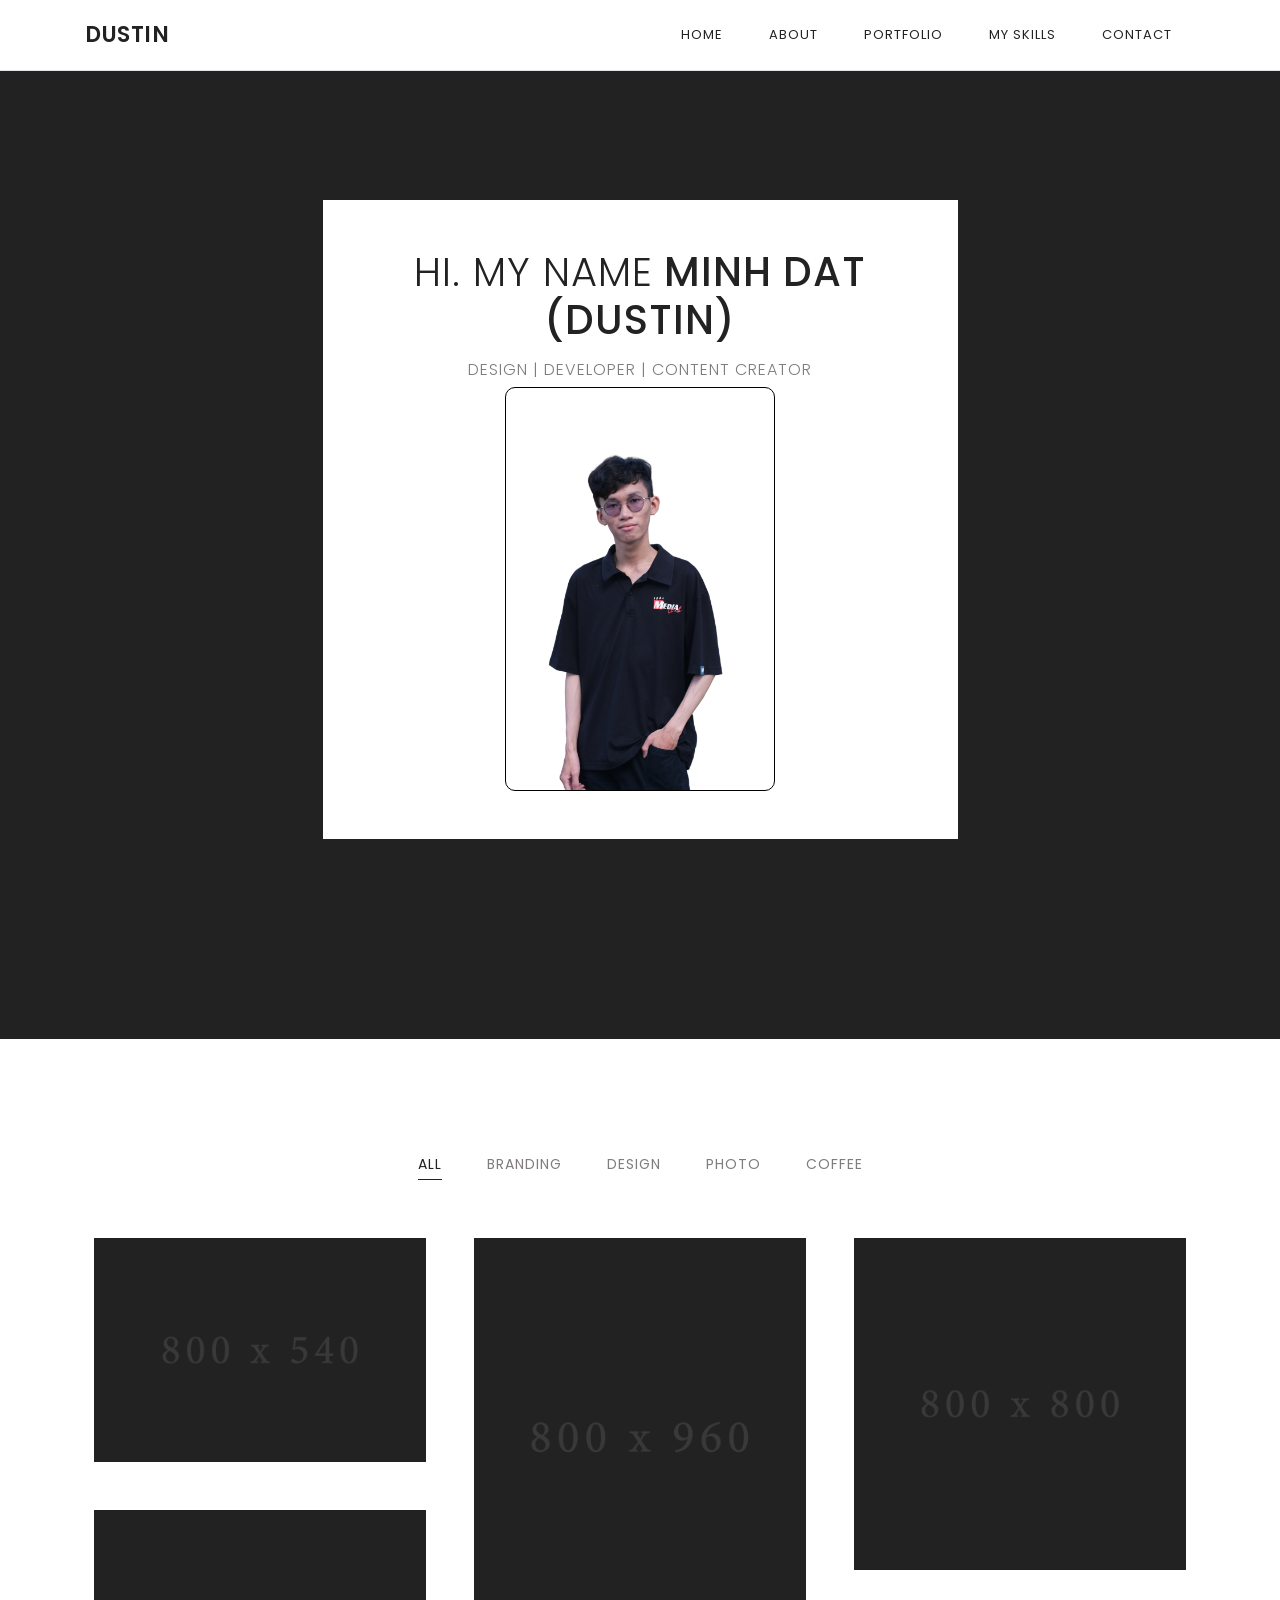
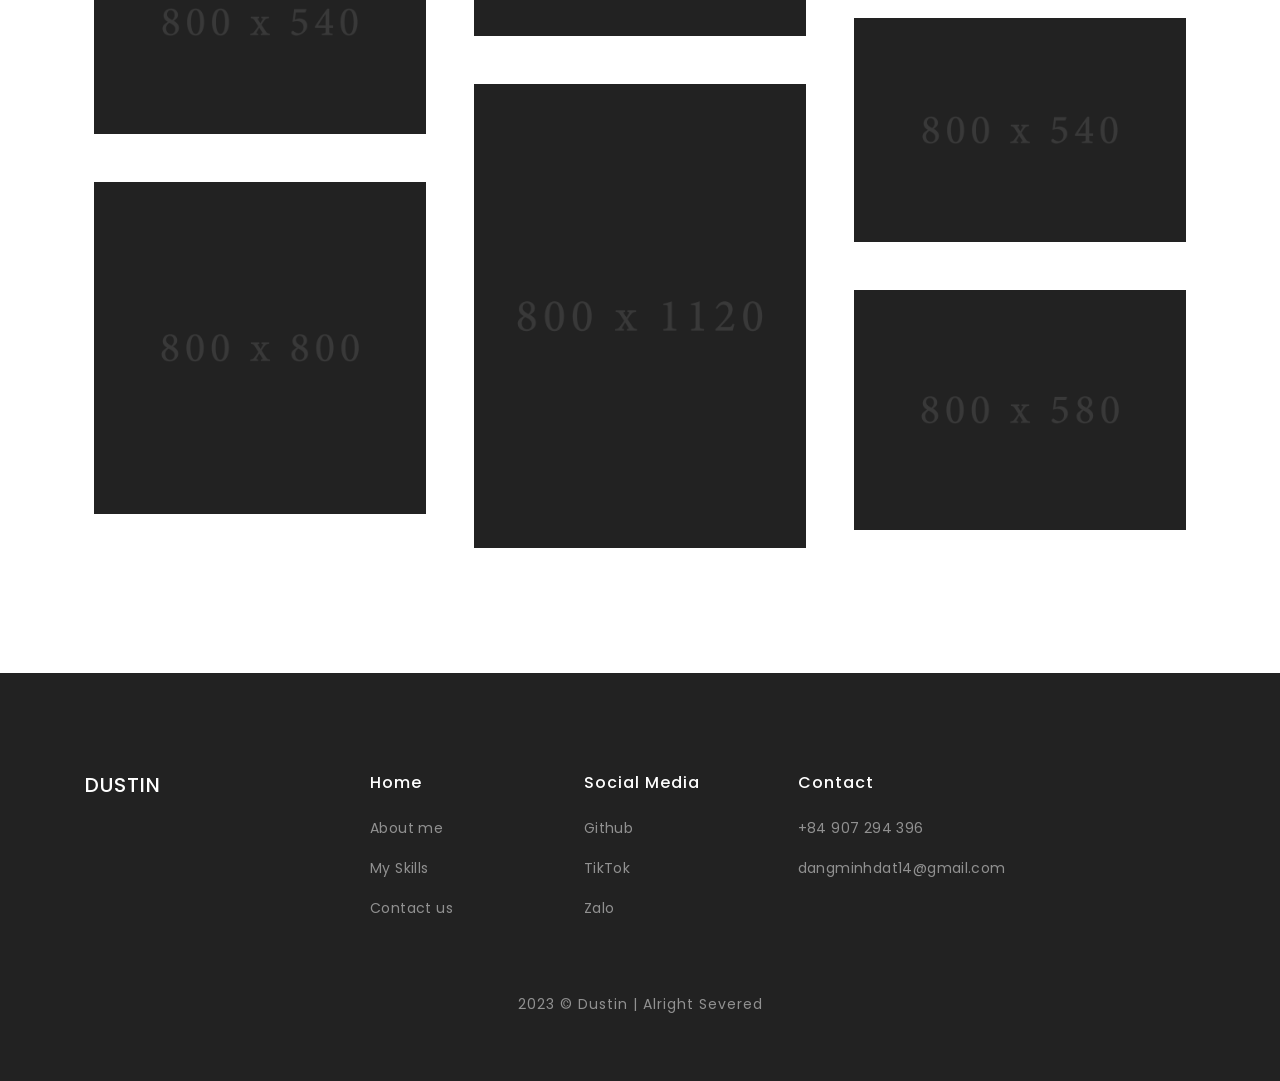
<file: index.html>
<!DOCTYPE html>
<html lang="en" class="bg-light">

<head>
    <meta charset="utf-8" />
    <title>Dustin | My Own Portfolio</title>
    <meta name="viewport" content="width=device-width, initial-scale=1.0">
    <meta name="description" content="Premium Bootstrap 4 Landing Page Template" />
    <meta name="keywords" content="bootstrap 4, premium, marketing, multipurpose" />
    <meta content="Themesdesign" name="author" />
    <!-- favicon -->
    <link rel="shortcut icon" href="images/favicon.ico">

    <!-- css -->
    <link href="css/bootstrap.min.css" rel="stylesheet" type="text/css" />
    <link href="css/materialdesignicons.min.css" rel="stylesheet" type="text/css" />
    <link rel="stylesheet" type="text/css" href="css/pe-icon-7-stroke.css">

    <!-- magnific pop-up -->
    <link rel="stylesheet" type="text/css" href="css/magnific-popup.css" />

    <link href="css/style.css" rel="stylesheet" type="text/css" />

</head>

<body>

    <!-- START HEADER -->
    <header id="topnav" class="defaultscroll fixed-top navbar-sticky bg-white border-bottom">
        <div class="container">
            <!-- Logo container-->
            <div>
                <a href="" class="logo text-uppercase">
                            DUSTIN
                </a>
            </div>
            <!-- End Logo container-->
            <div class="menu-extras">
                <div class="menu-item">
                    <!-- Mobile menu toggle-->
                    <a class="navbar-toggle">
                        <div class="lines">
                            <span></span>
                            <span></span>
                            <span></span>
                        </div>
                    </a>
                    <!-- End mobile menu toggle-->
                </div>
            </div>

            <div id="navigation">
                <!-- Navigation Menu-->
                <ul class="navigation-menu">

                    <li class="has-submenu">
                        <a href="index.html">Home</a>
                    </li>

                    <li class="has-submenu">
                        <a href="about.html">About</a>
                    </li>

                    <li class="has-submenu">
                        <a href="portfolio-grid.html">Portfolio</a>
                    </li>

                    <li class="has-submenu">
                        <a href="services.html">My Skills</a>
                    </li>
                    <li class="has-submenu">
                        <a href="contact.html">Contact</a>
                    </li>
                </ul>
                <!-- End navigation menu-->
            </div>
        </div>
    </header>
    <!-- END HEADER -->

    <!-- START HEADING -->
    <section class="home-dark bg-dark" id="home">
        <div class="container">
            <div class="row justify-content-center">
                <div class="col-lg-7">
                    <div class="text-center bg-white p-5">
                        <h1 class="text-uppercase"><span class="font-weight-300">Hi. My name</span> Minh Dat (Dustin)</h1>
                        <h6 class="font-weight-300 text-muted mt-3 text-uppercase">Design | Developer | Content Creator </h6>
                        <img src="./images/3.png" alt="" style="width: 50%; border: 1px solid #000000; border-radius: 10px;">
                    </div>
                </div>
            </div>
        </div>
    </section>
    <!-- END HEADING -->

    <!-- START PORTFOLIO -->
    <section class="section">
        <div class="container">
            <div class="row">
                <div class="col-lg-12">
                    <div class="text-center">
                        <ul class="col container-filter portfolioFilte list-unstyled mb-0" id="filter">
                            <li><a class="categories active" data-filter="*">All</a></li>
                            <li><a class="categories" data-filter=".branding">Branding</a></li>
                            <li><a class="categories" data-filter=".design">Design</a></li>
                            <li><a class="categories" data-filter=".photo">Photo</a></li>
                            <li><a class="categories" data-filter=".coffee">coffee</a></li>
                        </ul>
                    </div>
                </div>
            </div>

            <div class="port portfolio-masonry mt-4">
                <div class="portfolioContainer row photo">
                    <div class="col-lg-4 p-4 ">
                        <div class="item-box">
                            <a class="mfp-image" href="images/portfolio/img-1.png" title="Project Name">
                                <img class="item-container img-fluid" src="images/portfolio/img-1.png" alt="work-img" />
                                <div class="item-mask">
                                    <div class="item-caption">
                                        <p class="text-dark mb-0">Branding</p>
                                        <h6 class="text-dark mt-1 text-uppercase">Nonsensical content</h6>
                                    </div>
                                </div>
                            </a>
                        </div>
                    </div>

                    <div class="col-lg-4 p-4 branding coffee">
                        <div class="item-box">
                            <a class="mfp-image" href="images/portfolio/img-8.png" title="Project Name">
                                <img class="item-container img-fluid" src="images/portfolio/img-8.png" alt="work-img" />
                                <div class="item-mask">
                                    <div class="item-caption">
                                        <p class="text-dark mb-0">Coffee</p>
                                        <h6 class="text-dark mt-1 text-uppercase">PageMaker including</h6>
                                    </div>
                                </div>
                            </a>
                        </div>
                    </div>

                    <div class="col-lg-4 p-4 branding photo">
                        <div class="item-box">
                            <a class="mfp-image" href="images/portfolio/img-5.png" title="Project Name">
                                <img class="item-container img-fluid" src="images/portfolio/img-5.png" alt="work-img" />
                                <div class="item-mask">
                                    <div class="item-caption">
                                        <p class="text-dark mb-0">Lebles</p>
                                        <h6 class="text-dark mt-1 text-uppercase">Sometime Active</h6>
                                    </div>
                                </div>
                            </a>
                        </div>
                    </div>

                    <div class="col-lg-4 p-4 branding design photo">
                        <div class="item-box">
                            <a class="mfp-image" href="images/portfolio/img-2.png" title="Project Name">
                                <img class="item-container img-fluid" src="images/portfolio/img-2.png" alt="work-img" />
                                <div class="item-mask">
                                    <div class="item-caption">
                                        <p class="text-dark mb-0">Card</p>
                                        <h6 class="text-dark mt-1 text-uppercase">Therefore Always</h6>
                                    </div>
                                </div>
                            </a>
                        </div>
                    </div>

                    <div class="col-lg-4 p-4 design photo">
                        <div class="item-box">
                            <a class="mfp-image" href="images/portfolio/img-3.png" title="Project Name">
                                <img class="item-container img-fluid" src="images/portfolio/img-3.png" alt="work-img" />
                                <div class="item-mask">
                                    <div class="item-caption">
                                        <p class="text-dark mb-0">Pepers</p>
                                        <h6 class="text-dark mt-1 text-uppercase">Therefore Always</h6>
                                    </div>
                                </div>
                            </a>
                        </div>
                    </div>

                    <div class="col-lg-4 p-4 branding design coffee">
                        <div class="item-box">
                            <a class="mfp-image" href="images/portfolio/img-7.png" title="Project Name">
                                <img class="item-container img-fluid" src="images/portfolio/img-7.png" alt="work-img" />
                                <div class="item-mask">
                                    <div class="item-caption">
                                        <p class="text-dark mb-0">Bottle</p>
                                        <h6 class="text-dark mt-1 text-uppercase">Therefore Always</h6>
                                    </div>
                                </div>
                            </a>
                        </div>
                    </div>

                    <div class="col-lg-4 p-4 branding design">
                        <div class="item-box">
                            <a class="mfp-image" href="images/portfolio/img-4.png" title="Project Name">
                                <img class="item-container img-fluid" src="images/portfolio/img-4.png" alt="work-img" />
                                <div class="item-mask">
                                    <div class="item-caption">
                                        <p class="text-dark mb-0">Watch</p>
                                        <h6 class="text-dark mt-1 text-uppercase">Sometime Active</h6>
                                    </div>
                                </div>
                            </a>
                        </div>
                    </div>

                    <div class="col-lg-4 p-4 branding design photo coffee">
                        <div class="item-box">
                            <a class="mfp-image" href="images/portfolio/img-6.png" title="Project Name">
                                <img class="item-container img-fluid" src="images/portfolio/img-6.png" alt="work-img" />
                                <div class="item-mask">
                                    <div class="item-caption">
                                        <p class="text-dark mb-0">Milk</p>
                                        <h6 class="text-dark mt-1 text-uppercase">Sometime Active</h6>
                                    </div>
                                </div>
                            </a>
                        </div>
                    </div>
                </div>
            </div>
        </div>
    </section>
    <!-- END PORTFOLIO -->

    <!-- START CONTACT -->
    <section class="section bg-dark pb-5">
        <div class="container">
            <!-- start row -->
            <div class="row">
                <div class="col-lg-3">
                    <h5 class="text-uppercase text-white">Dustin</h5>
                </div>

                <div class="col-lg-9">
                    <div class="row">
                        <div class="col-lg-3">
                            <h6 class="text-white">Home</h6>
                            <ul class="list-unstyled footer-link mt-3">
                                <li><a href="contact.html">About me</a></li>
                                <li><a href="services.html">My Skills</a></li>
                                <li><a href="contact.html">Contact us</a></li>
                            </ul>
                        </div>

                        <div class="col-lg-3">
                            <h6 class="text-white">Social Media</h6>
                            <ul class="list-unstyled footer-link mt-3">
                                <li><a href="https://github.com/DangMinhDatGCC210147">Github</a></li>
                                <li><a href="#">TikTok</a></li>
                                <li><a href="#" id="openPopup">Zalo</a></li>
                            </ul>
                        </div>
                        <!-- Popup Container -->
                        <div id="popupContainer" class="popup" style="margin-top:40px;">
                            <div class="popupContent">
                                <!-- Nút tắt -->
                                <span id="closePopup" class="close">&times;</span>
                                <!-- Hình ảnh popup -->
                                <img src="./images/Zalo.jpg" alt="Zalo QR Code" style="width: 100%;">
                            </div>
                        </div>
                        <style>
                            /* CSS cho popup */
                            .popup {
                                display: none;
                                position: fixed;
                                top: 0;
                                left: 0;
                                width: 100%;
                                height: 100%;
                                background-color: rgba(0, 0, 0, 0.7);
                                z-index: 1;
                            }

                            .popupContent {
                                background-color: #fff;
                                position: absolute;
                                top: 50%;
                                left: 50%;
                                transform: translate(-50%, -50%);
                                padding: 20px;
                                border-radius: 5px;
                                box-shadow: 0 4px 8px rgba(0, 0, 0, 0.2);
                            }

                            .close {
                                position: absolute;
                                top: 10px;
                                right: 15px;
                                font-size: 20px;
                                font-weight: bold;
                                cursor: pointer;
                            }
                        </style>
                        <script>
                            document.getElementById("openPopup").addEventListener("click", function() {
                                document.getElementById("popupContainer").style.display = "block";
                            });

                            document.getElementById("closePopup").addEventListener("click", function() {
                                document.getElementById("popupContainer").style.display = "none";
                            });
                        </script>
                        <div class="col-lg-3">
                            <h6 class="text-white">Contact</h6>
                            <ul class="list-unstyled footer-link mt-3">
                                <li><a href="">+84 907 294 396</a></li>
                                <li><a href="">dangminhdat14@gmail.com</a></li>
                            </ul>
                        </div>
                    </div>
                </div>
            </div>
            <!-- end row -->

            <!-- START FOOTER-AlT -->
            <div class="row mt-5">
                <div class="col-lg-12">
                    <p class="text-center text-white-50">2023 © Dustin | Alright Severed</p>
                </div>
            </div>
            <!-- END FOOTER-ALT -->
        </div>
    </section>
    <!-- FOOTER-ALT -->

    <!-- javascript -->
    <script src="js/jquery-3.6.0.min.js"></script>
    <script src="js/bootstrap.bundle.min.js"></script>
    <script src="js/jquery.easing.min.js"></script>
    <script src="js/scrollspy.min.js"></script>
    <!-- Portfolio -->
    <script src="js/jquery.magnific-popup.min.js"></script>
    <script src="js/isotope.js"></script>

    <!-- Typed -->
    <script src="js/typed.js"></script>
    <script src="js/app.js"></script>
</body>

</html>
</file>
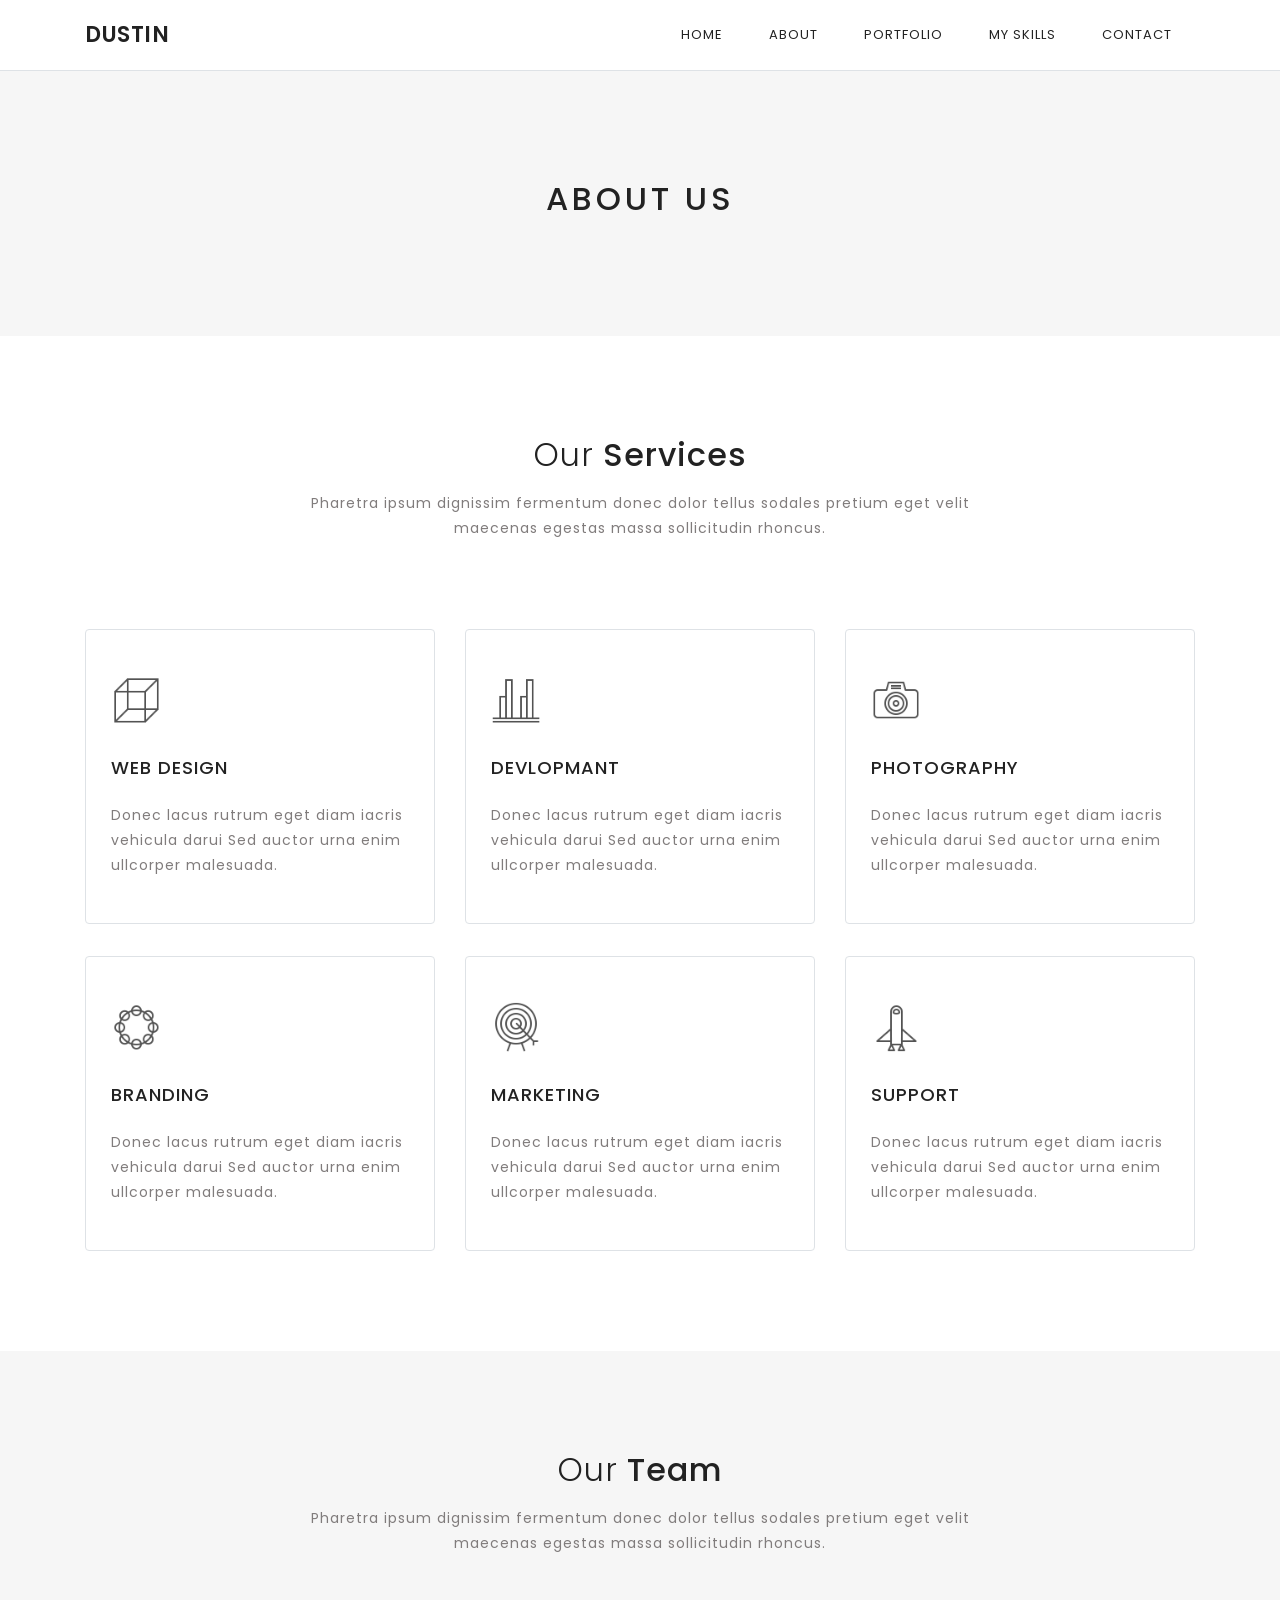
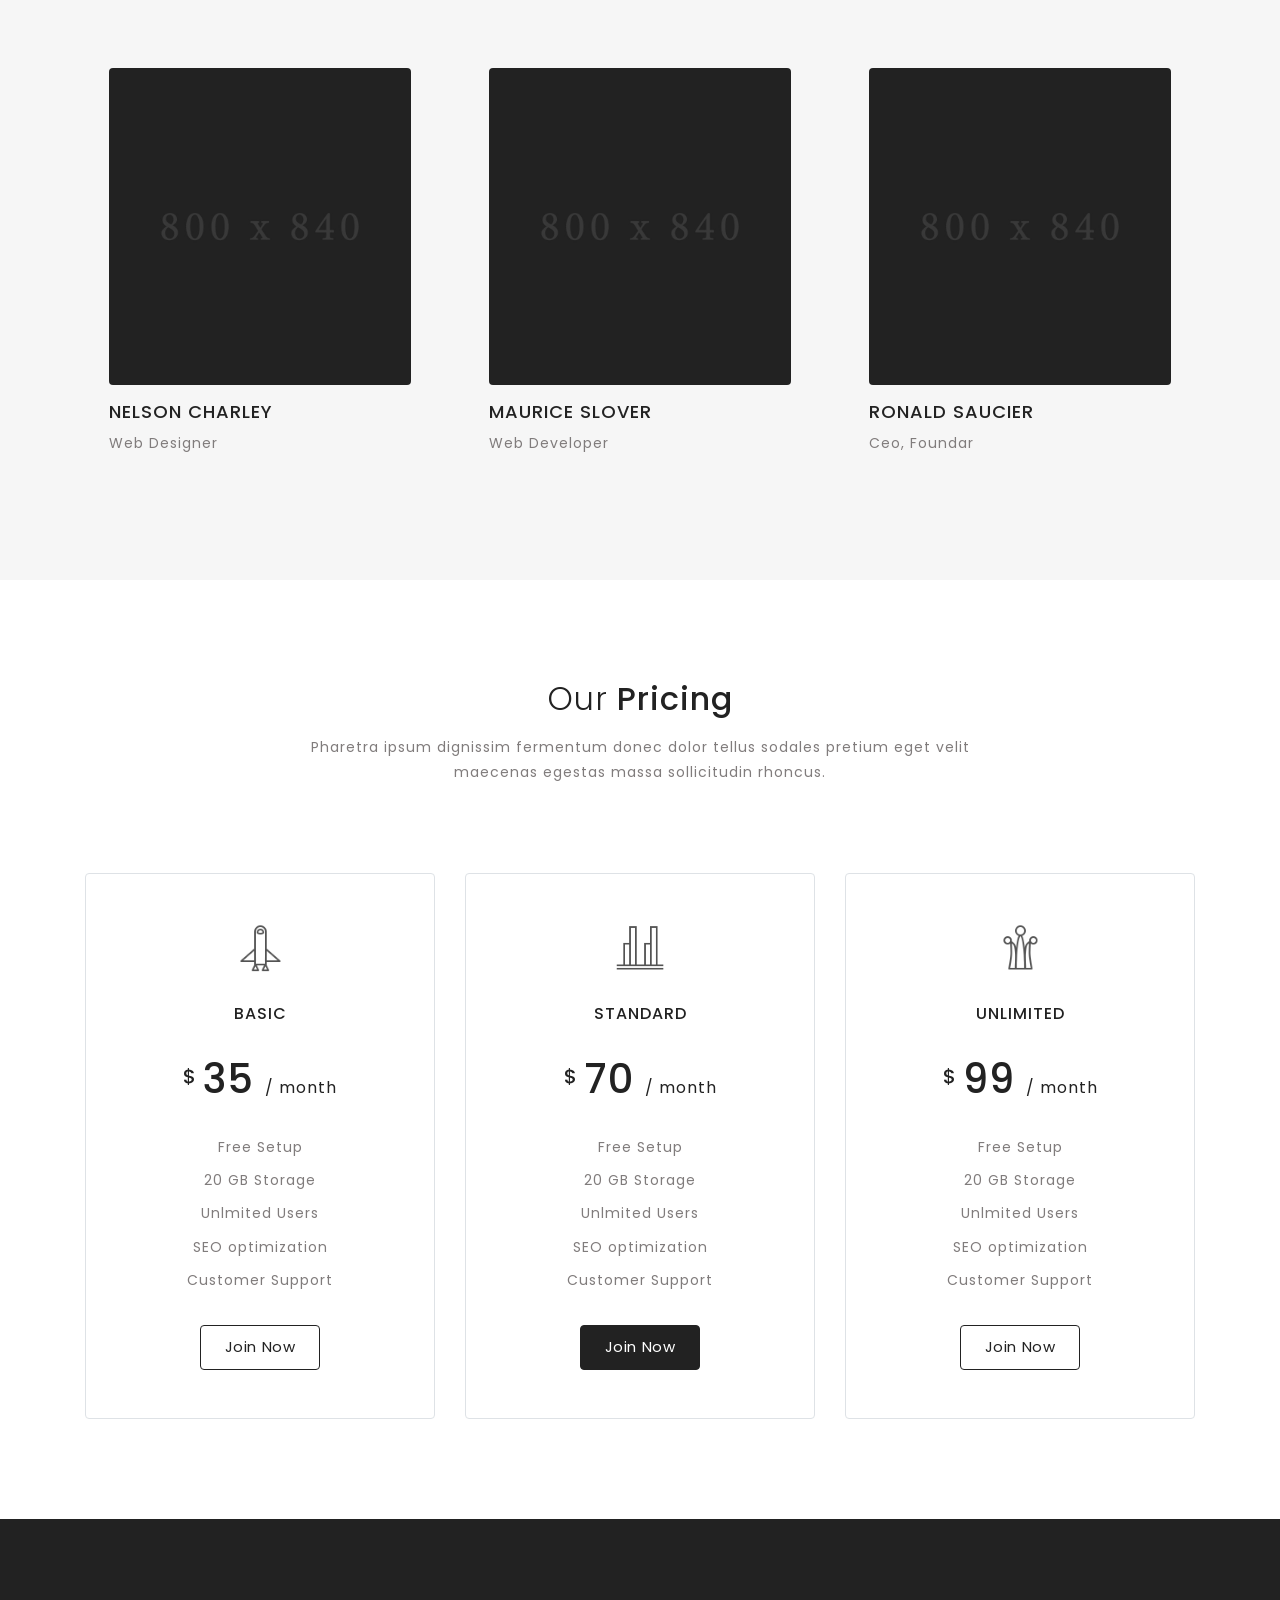
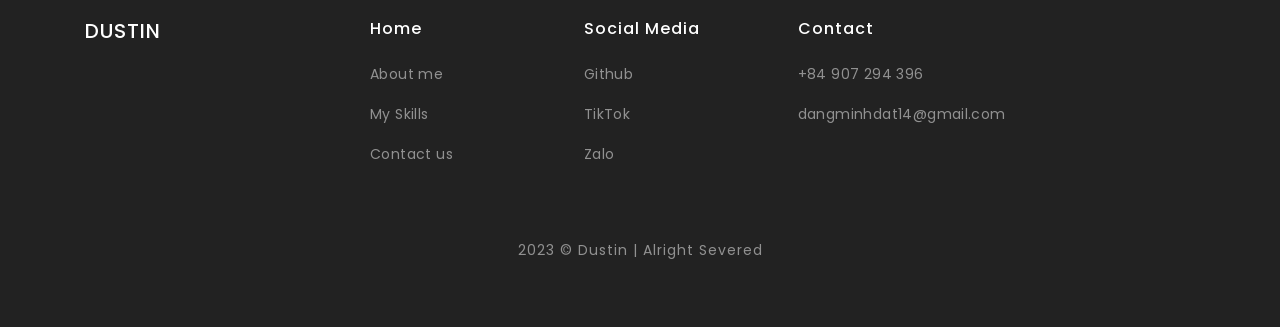
<file: about.html>
<!DOCTYPE html>
<html lang="en">

<head>
    <meta charset="utf-8" />
    <title>Dustin | My Own Portfolio</title>
    <meta name="viewport" content="width=device-width, initial-scale=1.0">
    <meta name="description" content="Premium Bootstrap 4 Landing Page Template" />
    <meta name="keywords" content="bootstrap 4, premium, marketing, multipurpose" />
    <meta content="Themesdesign" name="author" />
    <!-- favicon -->
    <link rel="shortcut icon" href="images/favicon.ico">

    <!-- css -->
    <link href="css/bootstrap.min.css" rel="stylesheet" type="text/css" />
    <link href="css/materialdesignicons.min.css" rel="stylesheet" type="text/css" />
    <link rel="stylesheet" type="text/css" href="css/pe-icon-7-stroke.css">

    <!-- magnific pop-up -->
    <link rel="stylesheet" type="text/css" href="css/magnific-popup.css" />

    <link href="css/style.css" rel="stylesheet" type="text/css" />

</head>

<body>

    <!-- START HEADER -->
    <header id="topnav" class="defaultscroll fixed-top navbar-sticky bg-white border-bottom">
        <div class="container">
            <!-- Logo container-->
            <div>
                <a href="" class="logo text-uppercase">
                            DUSTIN
                </a>
            </div>
            <!-- End Logo container-->
            <div class="menu-extras">
                <div class="menu-item">
                    <!-- Mobile menu toggle-->
                    <a class="navbar-toggle">
                        <div class="lines">
                            <span></span>
                            <span></span>
                            <span></span>
                        </div>
                    </a>
                    <!-- End mobile menu toggle-->
                </div>
            </div>

            <div id="navigation">
                <!-- Navigation Menu-->
                <ul class="navigation-menu">

                    <li class="has-submenu">
                        <a href="index.html">Home</a>
                    </li>

                    <li class="has-submenu">
                        <a href="about.html">About</a>
                    </li>

                    <li class="has-submenu">
                        <a href="portfolio-grid.html">Portfolio</a>
                    </li>

                    <li class="has-submenu">
                        <a href="services.html">My Skills</a>
                    </li>
                    <li class="has-submenu">
                        <a href="contact.html">Contact</a>
                    </li>
                </ul>
                <!-- End navigation menu-->
            </div>
        </div>
    </header>
    <!-- END HEADER -->

    <!-- START HEADING -->
    <section class="bg-title bg-light" id="home">
        <div class="container">
            <div class="row justify-content-center">
                <div class="col-lg-8">
                    <div class="text-center">
                        <h2 class="text-uppercase ls-4">About Us</h2>
                    </div>

                </div>
            </div>
        </div>
    </section>
    <!-- END HEADING -->

    <!-- START SERVICES -->
    <section class="section">
        <div class="container">
            <div class="row">
                <div class="col-lg-12">
                    <div class="text-center">
                        <h2><span class="font-weight-300">Our</span> Services</h2>
                        <p class="text-muted mt-3">Pharetra ipsum dignissim fermentum donec dolor tellus sodales pretium eget velit
                            <br> maecenas egestas massa sollicitudin rhoncus.</p>
                    </div>
                </div>
            </div>

            <div class="row mt-5">
                <div class="col-lg-4">
                    <div class="services-box rounded mt-4 border">
                        <div class="services-img">
                            <img src="images/icons/3d.png" class="img-fluid" alt="">
                        </div>
                        <h5 class="text-uppercase f-18 mt-4 pt-2">Web Design</h5>
                        <p class="text-muted mt-4 mb-0">
                            Donec lacus rutrum eget diam iacris vehicula darui Sed auctor urna enim ullcorper malesuada.
                        </p>
                    </div>
                </div>

                <div class="col-lg-4">
                    <div class="services-box rounded mt-4 border">
                        <div class="services-img">
                            <img src="images/icons/growing.png" class="img-fluid" alt="">
                        </div>
                        <h5 class="text-uppercase f-18 mt-4 pt-2">Devlopmant</h5>
                        <p class="text-muted mt-4 mb-0">
                            Donec lacus rutrum eget diam iacris vehicula darui Sed auctor urna enim ullcorper malesuada.
                        </p>
                    </div>
                </div>

                <div class="col-lg-4">

                    <div class="services-box rounded mt-4 border">
                        <div class="services-img">
                            <img src="images/icons/moderncam.png" class="img-fluid" alt="">
                        </div>
                        <h5 class="text-uppercase f-18 mt-4 pt-2">Photography</h5>
                        <p class="text-muted mt-4 mb-0">
                            Donec lacus rutrum eget diam iacris vehicula darui Sed auctor urna enim ullcorper malesuada.
                        </p>
                    </div>
                </div>
            </div>

            <div class="row mt-2">
                <div class="col-lg-4">
                    <div class="services-box rounded mt-4 border">
                        <div class="services-img">
                            <img src="images/icons/tamburine.png" class="img-fluid" alt="">
                        </div>
                        <h5 class="text-uppercase f-18 mt-4 pt-2">Branding</h5>
                        <p class="text-muted mt-4 mb-0">
                            Donec lacus rutrum eget diam iacris vehicula darui Sed auctor urna enim ullcorper malesuada.
                        </p>
                    </div>
                </div>

                <div class="col-lg-4">

                    <div class="services-box rounded mt-4 border">
                        <div class="services-img">
                            <img src="images/icons/dartstarget.png" class="img-fluid" alt="">
                        </div>
                        <h5 class="text-uppercase f-18 mt-4 pt-2">Marketing</h5>
                        <p class="text-muted mt-4 mb-0">
                            Donec lacus rutrum eget diam iacris vehicula darui Sed auctor urna enim ullcorper malesuada.
                        </p>
                    </div>
                </div>

                <div class="col-lg-4">
                    <div class="services-box rounded mt-4 border">
                        <div class="services-img">
                            <img src="images/icons/spaceship.png" class="img-fluid" alt="">
                        </div>
                        <h5 class="text-uppercase f-18 mt-4 pt-2">support</h5>
                        <p class="text-muted mt-4 mb-0">
                            Donec lacus rutrum eget diam iacris vehicula darui Sed auctor urna enim ullcorper malesuada.
                        </p>
                    </div>
                </div>
            </div>
        </div>
    </section>
    <!-- END SERVICES -->

    <!-- START TEAM -->
    <section class="section bg-light">
        <div class="container">
            <div class="row">
                <div class="col-lg-12">
                    <div class="text-center">
                        <h2><span class="font-weight-300">Our</span> Team</h2>
                        <p class="text-muted mt-3">Pharetra ipsum dignissim fermentum donec dolor tellus sodales pretium eget velit
                            <br> maecenas egestas massa sollicitudin rhoncus.</p>
                    </div>
                </div>
            </div>

            <div class="row mt-5">
                <div class="col-lg-4">
                    <div class="team-box mt-4 p-4">
                        <img src="images/team/img-1.jpg" class="img-fluid rounded" alt="">
                        <h5 class="text-uppercase mb-0 f-18 mt-3">Nelson Charley</h5>
                        <p class="text-muted mt-2 mb-0">Web Designer</p>
                    </div>
                </div>

                <div class="col-lg-4">
                    <div class="team-box mt-4 p-4">
                        <img src="images/team/img-2.jpg" class="img-fluid rounded" alt="">

                        <h5 class="text-uppercase f-18 mb-0 mt-3">Maurice Slover</h5>
                        <p class="text-muted mt-2 mb-0">Web Developer</p>
                    </div>
                </div>

                <div class="col-lg-4">
                    <div class="team-box mt-4 p-4">
                        <img src="images/team/img-3.jpg" class="img-fluid rounded" alt="">

                        <h5 class="text-uppercase f-18 mb-0 mt-3">Ronald Saucier</h5>
                        <p class="text-muted mt-2 mb-0">Ceo, Foundar</p>
                    </div>
                </div>
            </div>
        </div>
    </section>
    <!-- END TEAM -->

    <!-- START PRICING -->
    <section class="section">
        <div class="container">
            <div class="row">
                <div class="col-lg-12">
                    <div class="text-center">
                        <h2><span class="font-weight-300">Our</span> Pricing</h2>
                        <p class="text-muted mt-3">Pharetra ipsum dignissim fermentum donec dolor tellus sodales pretium eget velit
                            <br> maecenas egestas massa sollicitudin rhoncus.</p>
                    </div>
                </div>
            </div>

            <div class="row mt-5">
                <div class="col-lg-4">
                    <div class="pricing-box mt-4 p-5 text-center border rounded">
                        <div class="services-img">
                            <img src="images/icons/spaceship.png" class="img-fluid" alt="">
                        </div>
                        <h6 class="text-uppercase mt-4 pt-2">Basic</h6>
                        <h1 class="mt-4 pt-2"><sup class="f-20">$ </sup>35 <small class="f-16">/ month</small></h1>
                        <div class="mt-4 pt-2">
                            <p class="text-muted mb-2">Free Setup</p>
                            <p class="text-muted mb-2">20 GB Storage</p>
                            <p class="text-muted mb-2">Unlmited Users</p>
                            <p class="text-muted mb-2">SEO optimization</p>
                            <p class="text-muted mb-2">Customer Support</p>
                        </div>
                        <div class="mt-4 pt-2 text-center">
                            <a href="" class="btn btn-outline-dark btn-round">Join Now</a>
                        </div>
                    </div>
                </div>

                <div class="col-lg-4">
                    <div class="pricing-box mt-4 p-5 text-center border rounded">
                        <div class="services-img">
                            <img src="images/icons/growing.png" class="img-fluid" alt="">
                        </div>
                        <h6 class="text-uppercase mt-4 pt-2">Standard</h6>
                        <h1 class="mt-4 pt-2"><sup class="f-20">$ </sup>70 <small class="f-16">/ month</small></h1>
                        <div class="mt-4 pt-2">
                            <p class="text-muted mb-2">Free Setup</p>
                            <p class="text-muted mb-2">20 GB Storage</p>
                            <p class="text-muted mb-2">Unlmited Users</p>
                            <p class="text-muted mb-2">SEO optimization</p>
                            <p class="text-muted mb-2">Customer Support</p>
                        </div>
                        <div class="mt-4 pt-2 text-center">
                            <a href="" class="btn btn-dark-custom btn-round">Join Now</a>
                        </div>
                    </div>
                </div>

                <div class="col-lg-4">
                    <div class="pricing-box mt-4 p-5 text-center border rounded">
                        <div class="services-img">
                            <img src="images/icons/clownhat.png" class="img-fluid" alt="">
                        </div>
                        <h6 class="text-uppercase mt-4 pt-2">Unlimited</h6>
                        <h1 class="mt-4 pt-2"><sup class="f-20">$ </sup>99 <small class="f-16">/ month</small></h1>
                        <div class="mt-4 pt-2">
                            <p class="text-muted mb-2">Free Setup</p>
                            <p class="text-muted mb-2">20 GB Storage</p>
                            <p class="text-muted mb-2">Unlmited Users</p>
                            <p class="text-muted mb-2">SEO optimization</p>
                            <p class="text-muted mb-2">Customer Support</p>
                        </div>
                        <div class="mt-4 pt-2 text-center">
                            <a href="" class="btn btn-outline-dark btn-round">Join Now</a>
                        </div>
                    </div>
                </div>

            </div>
        </div>
    </section>
    <!-- END PRICING -->

    <!-- START FOOTER -->
    <section class="section bg-dark pb-5">
        <div class="container">
            <!-- start row -->
            <div class="row">
                <div class="col-lg-3">
                    <h5 class="text-uppercase text-white">Dustin</h5>
                </div>

                <div class="col-lg-9">
                    <div class="row">
                        <div class="col-lg-3">
                            <h6 class="text-white">Home</h6>
                            <ul class="list-unstyled footer-link mt-3">
                                <li><a href="contact.html">About me</a></li>
                                <li><a href="services.html">My Skills</a></li>
                                <li><a href="contact.html">Contact us</a></li>
                            </ul>
                        </div>

                        <div class="col-lg-3">
                            <h6 class="text-white">Social Media</h6>
                            <ul class="list-unstyled footer-link mt-3">
                                <li><a href="https://github.com/DangMinhDatGCC210147">Github</a></li>
                                <li><a href="#">TikTok</a></li>
                                <li><a href="#" id="openPopup">Zalo</a></li>
                            </ul>
                        </div>
                        <!-- Popup Container -->
                        <div id="popupContainer" class="popup" style="margin-top:40px">
                            <div class="popupContent">
                                <!-- Nút tắt -->
                                <span id="closePopup" class="close">&times;</span>
                                <!-- Hình ảnh popup -->
                                <img src="./images/Zalo.jpg" alt="Zalo QR Code" style="width: 100%;">
                            </div>
                        </div>
                        <style>
                            /* CSS cho popup */
                            .popup {
                                display: none;
                                position: fixed;
                                top: 0;
                                left: 0;
                                width: 100%;
                                height: 100%;
                                background-color: rgba(0, 0, 0, 0.7);
                                z-index: 1;
                            }

                            .popupContent {
                                background-color: #fff;
                                position: absolute;
                                top: 50%;
                                left: 50%;
                                transform: translate(-50%, -50%);
                                padding: 20px;
                                border-radius: 5px;
                                box-shadow: 0 4px 8px rgba(0, 0, 0, 0.2);
                            }

                            .close {
                                position: absolute;
                                top: 10px;
                                right: 15px;
                                font-size: 20px;
                                font-weight: bold;
                                cursor: pointer;
                            }
                        </style>
                        <script>
                            document.getElementById("openPopup").addEventListener("click", function() {
                                document.getElementById("popupContainer").style.display = "block";
                            });

                            document.getElementById("closePopup").addEventListener("click", function() {
                                document.getElementById("popupContainer").style.display = "none";
                            });
                        </script>
                        <div class="col-lg-3">
                            <h6 class="text-white">Contact</h6>
                            <ul class="list-unstyled footer-link mt-3">
                                <li><a href="">+84 907 294 396</a></li>
                                <li><a href="">dangminhdat14@gmail.com</a></li>
                            </ul>
                        </div>
                    </div>
                </div>
            </div>
            <!-- end row -->

            <!-- START FOOTER-AlT -->
            <div class="row mt-5">
                <div class="col-lg-12">
                    <p class="text-center text-white-50">2023 © Dustin | Alright Severed</p>
                </div>
            </div>
            <!-- END FOOTER-ALT -->
        </div>
    </section>
    <!-- END FOOTER -->

    <!-- javascript -->
    <script src="js/jquery-3.6.0.min.js"></script>
    <script src="js/bootstrap.bundle.min.js"></script>
    <script src="js/jquery.easing.min.js"></script>
    <script src="js/scrollspy.min.js"></script>
    <!-- Portfolio -->
    <script src="js/jquery.magnific-popup.min.js"></script>
    <script src="js/isotope.js"></script>
    <script src="js/app.js"></script>
</body>

</html>
</file>
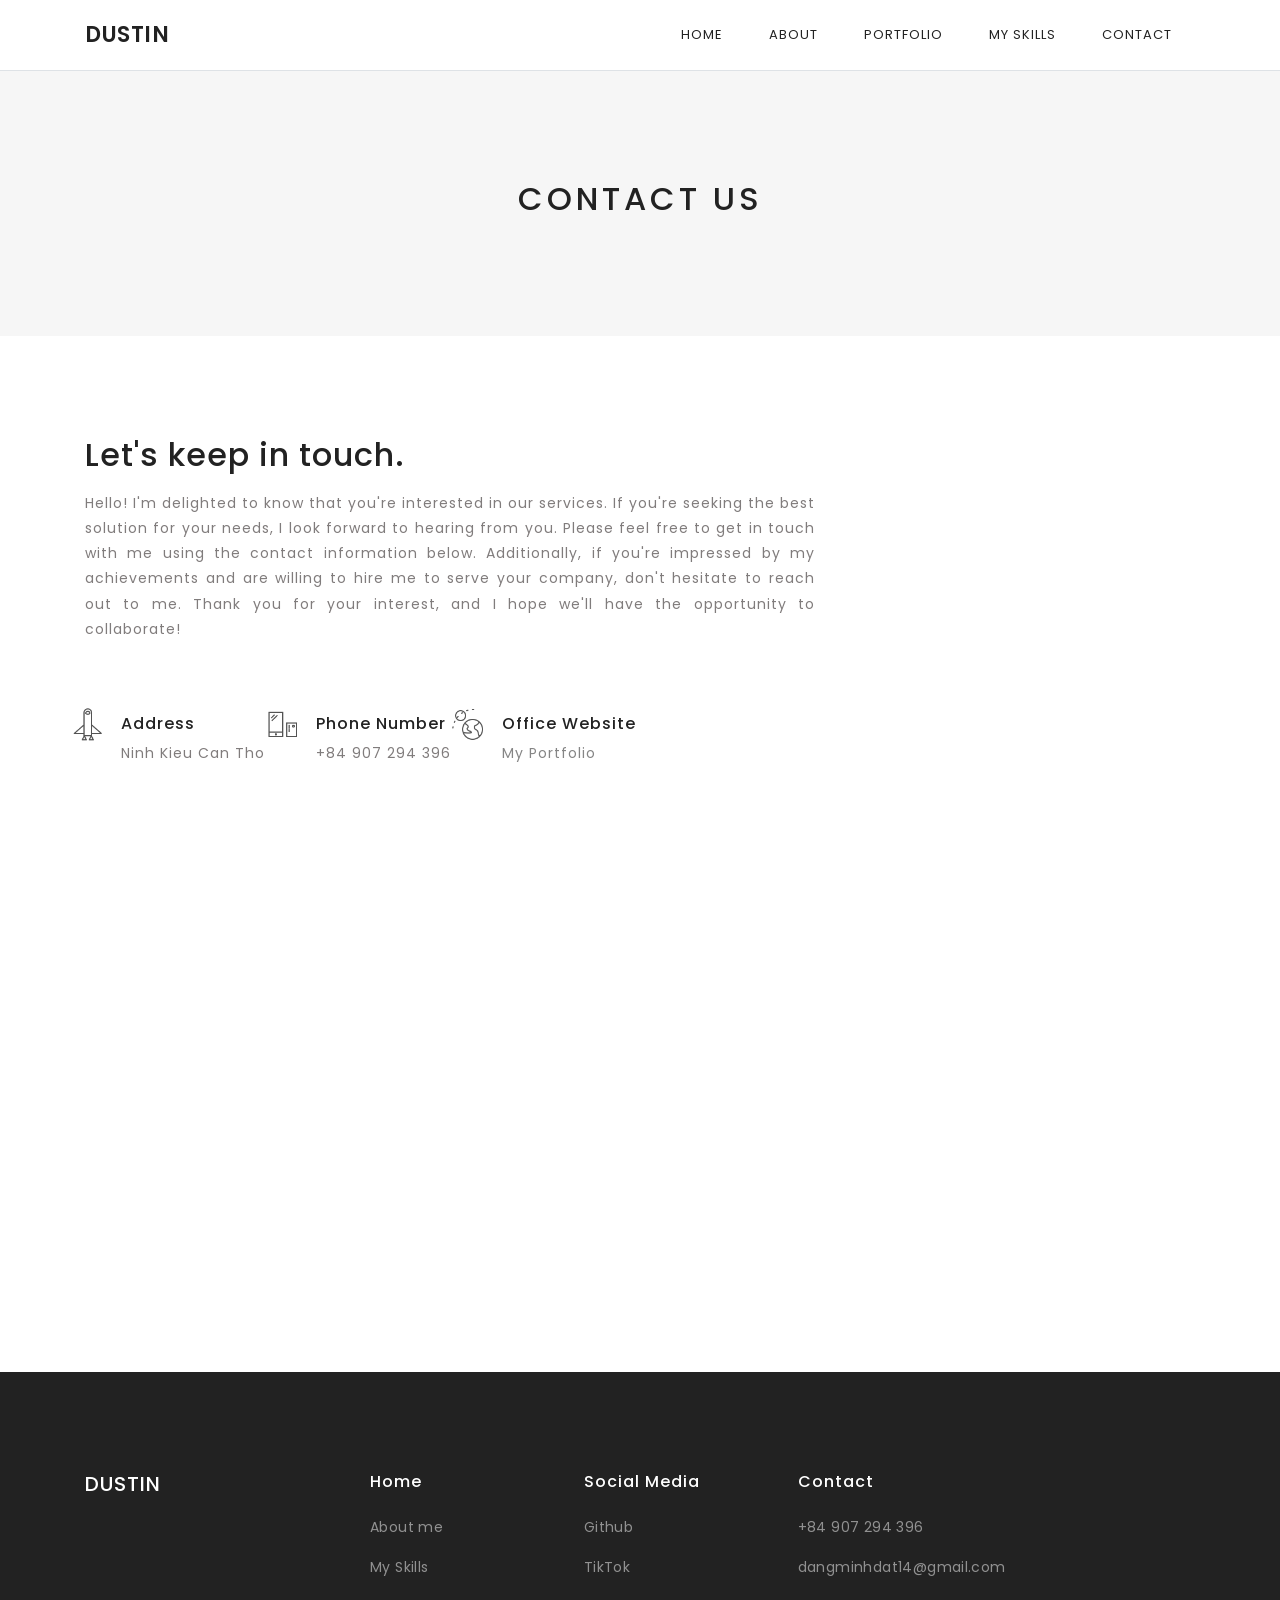
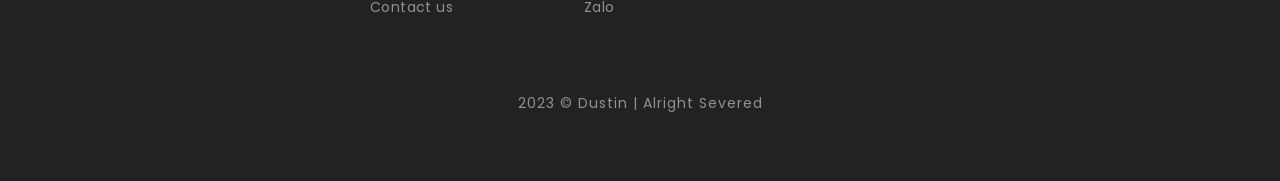
<file: contact.html>
<!DOCTYPE html>
<html lang="en">

<head>
    <meta charset="utf-8" />
    <title>Dustin | My Own Portfolio</title>
    <meta name="viewport" content="width=device-width, initial-scale=1.0">
    <meta name="description" content="Premium Bootstrap 4 Landing Page Template" />
    <meta name="keywords" content="bootstrap 4, premium, marketing, multipurpose" />
    <meta content="Themesdesign" name="author" />
    <!-- favicon -->
    <link rel="shortcut icon" href="images/favicon.ico">

    <!-- css -->
    <link href="css/bootstrap.min.css" rel="stylesheet" type="text/css" />
    <link href="css/materialdesignicons.min.css" rel="stylesheet" type="text/css" />
    <link rel="stylesheet" type="text/css" href="css/pe-icon-7-stroke.css">

    <!-- magnific pop-up -->
    <link rel="stylesheet" type="text/css" href="css/magnific-popup.css" />

    <link href="css/style.css" rel="stylesheet" type="text/css" />

</head>

<body>

    <!-- START HEADER -->
    <header id="topnav" class="defaultscroll fixed-top navbar-sticky bg-white border-bottom">
        <div class="container">
            <!-- Logo container-->
            <div>
                <a href="" class="logo text-uppercase">
                            DUSTIN
                </a>
            </div>
            <!-- End Logo container-->
            <div class="menu-extras">
                <div class="menu-item">
                    <!-- Mobile menu toggle-->
                    <a class="navbar-toggle">
                        <div class="lines">
                            <span></span>
                            <span></span>
                            <span></span>
                        </div>
                    </a>
                    <!-- End mobile menu toggle-->
                </div>
            </div>

            <div id="navigation">
                <!-- Navigation Menu-->
                <ul class="navigation-menu">

                    <li class="has-submenu">
                        <a href="index.html">Home</a>
                    </li>

                    <li class="has-submenu">
                        <a href="about.html">About</a>
                    </li>

                    <li class="has-submenu">
                        <a href="portfolio-grid.html">Portfolio</a>
                    </li>

                    <li class="has-submenu">
                        <a href="services.html">My Skills</a>
                    </li>
                    <li class="has-submenu">
                        <a href="contact.html">Contact</a>
                    </li>
                </ul>
                <!-- End navigation menu-->
            </div>
        </div>
    </header>
    <!-- END HEADER -->

    <!-- START HEADING -->
    <section class="bg-title bg-light" id="home">
        <div class="container">
            <div class="row justify-content-center">
                <div class="col-lg-8">
                    <div class="text-center">
                        <h2 class="text-uppercase ls-4">Contact Us</h2>
                    </div>

                </div>
            </div>
        </div>
    </section>
    <!-- END HEADING -->

    <!-- START CONTACT -->
    <section class="section">
        <div class="container">
            <div class="row justify-content-start">
                <div class="col-lg-8">
                    <h2>Let's keep in touch.</h2>
                    <p class="text-muted mt-3" style="text-align: justify;">Hello! I'm delighted to know that you're interested in our services. If you're seeking the best solution for your needs, I look forward to hearing from you. Please feel free to get in touch with me using the contact information below. Additionally, if you're impressed by my achievements and are willing to hire me to serve your company, don't hesitate to reach out to me. Thank you for your interest, and I hope we'll have the opportunity to collaborate!</p>
                </div>
            </div>

            <div class="row"">
                <div class="mt-5">
                    <div class="contact-img float-left mr-3">
                        <img src="images/icons/spaceship.png" alt="">
                    </div>
                    <div class="overflow-hidden">
                        <h6 class="mt-2">Address</h6>
                        <p class="text-muted mb-0">Ninh Kieu Can Tho</p>
                    </div>
                </div>

                <div class="mt-5">
                    <div class="contact-img float-left mr-3">
                        <img src="images/icons/mobilepay.png" alt="">
                    </div>
                    <div class="overflow-hidden">
                        <h6 class="mt-2">Phone Number</h6>
                        <p class="text-muted mb-0">+84 907 294 396</p>
                    </div>
                </div>

                <div class="mt-5">
                    <div class="contact-img float-left mr-3">
                        <img src="images/icons/earth.png" alt="">
                    </div>
                    <div class="overflow-hidden">
                        <h6 class="mt-2">Office Website</h6>
                        <p class="text-muted mb-0">
                            <a  style="color: #858585 !important;" href="https://dangminhdatgcc210147.github.io/Portfolio/">My Portfolio</a>
                        </p>
                    </div>
                    
                </div>
            </div>
        </div>
    </section>
    <!-- END CONTACT -->

    <!-- START MAP -->
    <section class="section pt-0">
        <div class="container">
            <div class="row">
                <div class="col-lg-12">
                    <div class="map">
                        <iframe src="https://www.google.com/maps/embed?pb=!1m18!1m12!1m3!1d62860.62287780169!2d105.71637040029258!3d10.034268928830112!2m3!1f0!2f0!3f0!3m2!1i1024!2i768!4f13.1!3m3!1m2!1s0x31a0629f6de3edb7%3A0x527f09dbfb20b659!2zQ-G6p24gVGjGoSwgTmluaCBLaeG7gXUsIEPhuqduIFRoxqEsIFZp4buHdCBOYW0!5e0!3m2!1svi!2s!4v1692380377061!5m2!1svi!2s" width="600" height="450" style="border:0;" allowfullscreen="" loading="lazy" referrerpolicy="no-referrer-when-downgrade"></iframe>
                    </div>
                </div>
            </div>
        </div>
    </section>
    <!-- END MAP -->

    <!-- START FOOTER -->
    <section class="section bg-dark pb-5">
        <div class="container">
            <!-- start row -->
            <div class="row">
                <div class="col-lg-3">
                    <h5 class="text-uppercase text-white">Dustin</h5>
                </div>

                <div class="col-lg-9">
                    <div class="row">
                        <div class="col-lg-3">
                            <h6 class="text-white">Home</h6>
                            <ul class="list-unstyled footer-link mt-3">
                                <li><a href="contact.html">About me</a></li>
                                <li><a href="services.html">My Skills</a></li>
                                <li><a href="contact.html">Contact us</a></li>
                            </ul>
                        </div>

                        <div class="col-lg-3">
                            <h6 class="text-white">Social Media</h6>
                            <ul class="list-unstyled footer-link mt-3">
                                <li><a href="https://github.com/DangMinhDatGCC210147">Github</a></li>
                                <li><a href="#">TikTok</a></li>
                                <li><a href="#" id="openPopup">Zalo</a></li>
                            </ul>
                        </div>
                        <!-- Popup Container -->
                        <div id="popupContainer" class="popup" style="margin-top:40px">
                            <div class="popupContent">
                                <!-- Nút tắt -->
                                <span id="closePopup" class="close">&times;</span>
                                <!-- Hình ảnh popup -->
                                <img src="./images/Zalo.jpg" alt="Zalo QR Code" style="width: 100%;">
                            </div>
                        </div>
                        <style>
                            /* CSS cho popup */
                            .popup {
                                display: none;
                                position: fixed;
                                top: 0;
                                left: 0;
                                width: 100%;
                                height: 100%;
                                background-color: rgba(0, 0, 0, 0.7);
                                z-index: 1;
                            }

                            .popupContent {
                                background-color: #fff;
                                position: absolute;
                                top: 50%;
                                left: 50%;
                                transform: translate(-50%, -50%);
                                padding: 20px;
                                border-radius: 5px;
                                box-shadow: 0 4px 8px rgba(0, 0, 0, 0.2);
                            }

                            .close {
                                position: absolute;
                                top: 10px;
                                right: 15px;
                                font-size: 20px;
                                font-weight: bold;
                                cursor: pointer;
                            }
                        </style>
                        <script>
                            document.getElementById("openPopup").addEventListener("click", function() {
                                document.getElementById("popupContainer").style.display = "block";
                            });

                            document.getElementById("closePopup").addEventListener("click", function() {
                                document.getElementById("popupContainer").style.display = "none";
                            });
                        </script>
                        <div class="col-lg-3">
                            <h6 class="text-white">Contact</h6>
                            <ul class="list-unstyled footer-link mt-3">
                                <li><a href="">+84 907 294 396</a></li>
                                <li><a href="">dangminhdat14@gmail.com</a></li>
                            </ul>
                        </div>
                    </div>
                </div>
            </div>
            <!-- end row -->

            <!-- START FOOTER-AlT -->
            <div class="row mt-5">
                <div class="col-lg-12">
                    <p class="text-center text-white-50">2023 © Dustin | Alright Severed</p>
                </div>
            </div>
            <!-- END FOOTER-ALT -->
        </div>
    </section>
    <!-- END FOOTER -->

    <!-- javascript -->
    <script src="js/jquery-3.6.0.min.js"></script>
    <script src="js/bootstrap.bundle.min.js"></script>
    <script src="js/jquery.easing.min.js"></script>
    <script src="js/scrollspy.min.js"></script>
    <!-- Portfolio -->
    <script src="js/jquery.magnific-popup.min.js"></script>
    <script src="js/isotope.js"></script>
    <!-- contact -->
    <script src="js/contact.init.js"></script>
    <script src="js/app.js"></script>
</body>

</html>
</file>
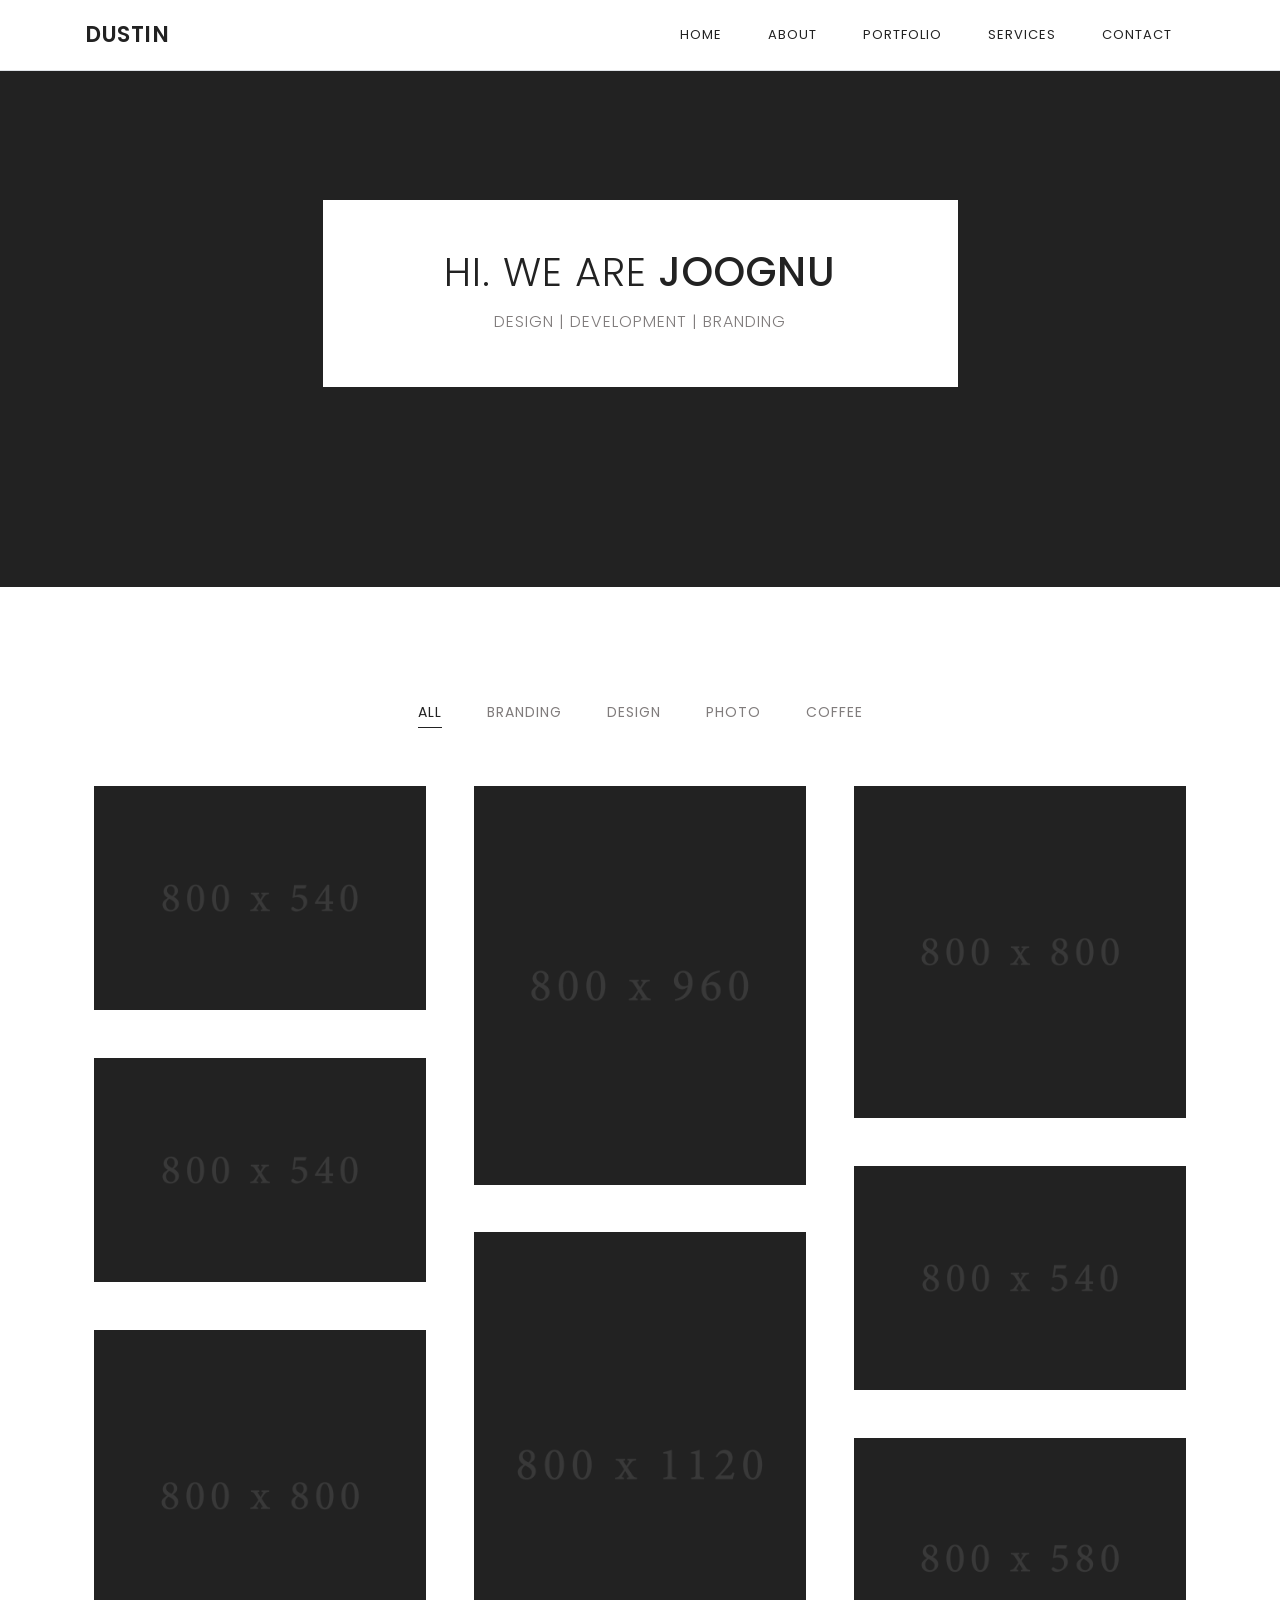
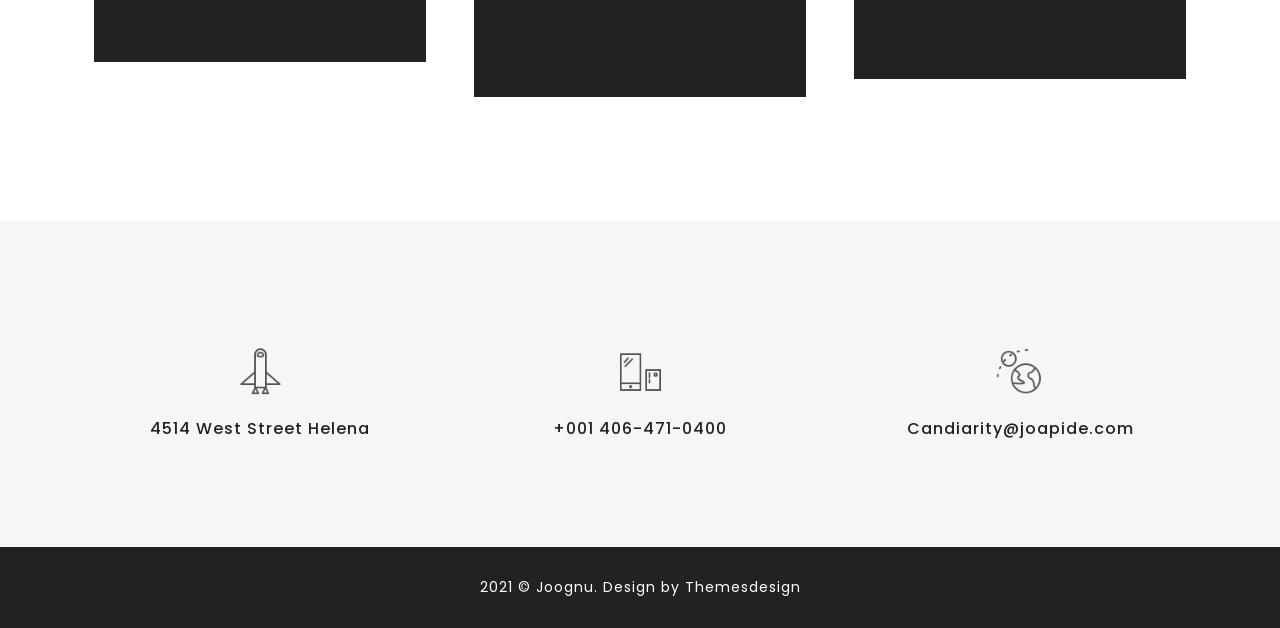
<file: home-dark.html>
<!DOCTYPE html>
<html lang="en" class="bg-light">

<head>
    <meta charset="utf-8" />
    <title>joognu | Responsive Bootstrap Landing Page Template</title>
    <meta name="viewport" content="width=device-width, initial-scale=1.0">
    <meta name="description" content="Premium Bootstrap 4 Landing Page Template" />
    <meta name="keywords" content="bootstrap 4, premium, marketing, multipurpose" />
    <meta content="Themesdesign" name="author" />
    <!-- favicon -->
    <link rel="shortcut icon" href="images/favicon.ico">

    <!-- css -->
    <link href="css/bootstrap.min.css" rel="stylesheet" type="text/css" />
    <link href="css/materialdesignicons.min.css" rel="stylesheet" type="text/css" />
    <link rel="stylesheet" type="text/css" href="css/pe-icon-7-stroke.css">

    <!-- magnific pop-up -->
    <link rel="stylesheet" type="text/css" href="css/magnific-popup.css" />

    <link href="css/style.css" rel="stylesheet" type="text/css" />

</head>

<body>

    <!-- START HEADER -->
    <header id="topnav" class="defaultscroll fixed-top navbar-sticky bg-white border-bottom">
        <div class="container">
            <!-- Logo container-->
            <div>
                <a href="" class="logo text-uppercase">
                            DUSTIN
                </a>
            </div>
            <!-- End Logo container-->
            <div class="menu-extras">
                <div class="menu-item">
                    <!-- Mobile menu toggle-->
                    <a class="navbar-toggle">
                        <div class="lines">
                            <span></span>
                            <span></span>
                            <span></span>
                        </div>
                    </a>
                    <!-- End mobile menu toggle-->
                </div>
            </div>

            <div id="navigation">
                <!-- Navigation Menu-->
                <ul class="navigation-menu">

                    <li class="has-submenu">
                        <a href="home-dark.html">Home</a>
                    </li>

                    <li class="has-submenu">
                        <a href="about.html">About</a>
                    </li>

                    <li class="has-submenu">
                        <a href="portfolio-grid.html">Portfolio</a>
                    </li>

                    <li class="has-submenu">
                        <a href="services.html">Services</a>
                    </li>
                    <li class="has-submenu">
                        <a href="contact.html">Contact</a>
                    </li>
                </ul>
                <!-- End navigation menu-->
            </div>
        </div>
    </header>
    <!-- END HEADER -->

    <!-- START HEADING -->
    <section class="home-dark bg-dark" id="home">
        <div class="container">
            <div class="row justify-content-center">
                <div class="col-lg-7">
                    <div class="text-center bg-white p-5">
                        <h1 class="text-uppercase"><span class="font-weight-300">Hi. We are</span> Joognu</h1>
                        <h6 class="font-weight-300 text-muted mt-3 text-uppercase">Design | Development | Branding </h6>
                    </div>
                </div>
            </div>
        </div>
    </section>
    <!-- END HEADING -->

    <!-- START PORTFOLIO -->
    <section class="section">
        <div class="container">
            <div class="row">
                <div class="col-lg-12">
                    <div class="text-center">
                        <ul class="col container-filter portfolioFilte list-unstyled mb-0" id="filter">
                            <li><a class="categories active" data-filter="*">All</a></li>
                            <li><a class="categories" data-filter=".branding">Branding</a></li>
                            <li><a class="categories" data-filter=".design">Design</a></li>
                            <li><a class="categories" data-filter=".photo">Photo</a></li>
                            <li><a class="categories" data-filter=".coffee">coffee</a></li>
                        </ul>
                    </div>
                </div>
            </div>

            <div class="port portfolio-masonry mt-4">
                <div class="portfolioContainer row photo">
                    <div class="col-lg-4 p-4 ">
                        <div class="item-box">
                            <a class="mfp-image" href="images/portfolio/img-1.png" title="Project Name">
                                <img class="item-container img-fluid" src="images/portfolio/img-1.png" alt="work-img" />
                                <div class="item-mask">
                                    <div class="item-caption">
                                        <p class="text-dark mb-0">Branding</p>
                                        <h6 class="text-dark mt-1 text-uppercase">Nonsensical content</h6>
                                    </div>
                                </div>
                            </a>
                        </div>
                    </div>

                    <div class="col-lg-4 p-4 branding coffee">
                        <div class="item-box">
                            <a class="mfp-image" href="images/portfolio/img-8.png" title="Project Name">
                                <img class="item-container img-fluid" src="images/portfolio/img-8.png" alt="work-img" />
                                <div class="item-mask">
                                    <div class="item-caption">
                                        <p class="text-dark mb-0">Coffee</p>
                                        <h6 class="text-dark mt-1 text-uppercase">PageMaker including</h6>
                                    </div>
                                </div>
                            </a>
                        </div>
                    </div>

                    <div class="col-lg-4 p-4 branding photo">
                        <div class="item-box">
                            <a class="mfp-image" href="images/portfolio/img-5.png" title="Project Name">
                                <img class="item-container img-fluid" src="images/portfolio/img-5.png" alt="work-img" />
                                <div class="item-mask">
                                    <div class="item-caption">
                                        <p class="text-dark mb-0">Lebles</p>
                                        <h6 class="text-dark mt-1 text-uppercase">Sometime Active</h6>
                                    </div>
                                </div>
                            </a>
                        </div>
                    </div>

                    <div class="col-lg-4 p-4 branding design photo">
                        <div class="item-box">
                            <a class="mfp-image" href="images/portfolio/img-2.png" title="Project Name">
                                <img class="item-container img-fluid" src="images/portfolio/img-2.png" alt="work-img" />
                                <div class="item-mask">
                                    <div class="item-caption">
                                        <p class="text-dark mb-0">Card</p>
                                        <h6 class="text-dark mt-1 text-uppercase">Therefore Always</h6>
                                    </div>
                                </div>
                            </a>
                        </div>
                    </div>

                    <div class="col-lg-4 p-4 design photo">
                        <div class="item-box">
                            <a class="mfp-image" href="images/portfolio/img-3.png" title="Project Name">
                                <img class="item-container img-fluid" src="images/portfolio/img-3.png" alt="work-img" />
                                <div class="item-mask">
                                    <div class="item-caption">
                                        <p class="text-dark mb-0">Pepers</p>
                                        <h6 class="text-dark mt-1 text-uppercase">Therefore Always</h6>
                                    </div>
                                </div>
                            </a>
                        </div>
                    </div>

                    <div class="col-lg-4 p-4 branding design coffee">
                        <div class="item-box">
                            <a class="mfp-image" href="images/portfolio/img-7.png" title="Project Name">
                                <img class="item-container img-fluid" src="images/portfolio/img-7.png" alt="work-img" />
                                <div class="item-mask">
                                    <div class="item-caption">
                                        <p class="text-dark mb-0">Bottle</p>
                                        <h6 class="text-dark mt-1 text-uppercase">Therefore Always</h6>
                                    </div>
                                </div>
                            </a>
                        </div>
                    </div>

                    <div class="col-lg-4 p-4 branding design">
                        <div class="item-box">
                            <a class="mfp-image" href="images/portfolio/img-4.png" title="Project Name">
                                <img class="item-container img-fluid" src="images/portfolio/img-4.png" alt="work-img" />
                                <div class="item-mask">
                                    <div class="item-caption">
                                        <p class="text-dark mb-0">Watch</p>
                                        <h6 class="text-dark mt-1 text-uppercase">Sometime Active</h6>
                                    </div>
                                </div>
                            </a>
                        </div>
                    </div>

                    <div class="col-lg-4 p-4 branding design photo coffee">
                        <div class="item-box">
                            <a class="mfp-image" href="images/portfolio/img-6.png" title="Project Name">
                                <img class="item-container img-fluid" src="images/portfolio/img-6.png" alt="work-img" />
                                <div class="item-mask">
                                    <div class="item-caption">
                                        <p class="text-dark mb-0">Milk</p>
                                        <h6 class="text-dark mt-1 text-uppercase">Sometime Active</h6>
                                    </div>
                                </div>
                            </a>
                        </div>
                    </div>
                </div>
            </div>
        </div>
    </section>
    <!-- END PORTFOLIO -->

    <!-- START CONTACT -->
    <section class="section bg-light">
        <div class="container">
            <div class="row">
                <div class="col-lg-4">
                    <div class="text-center mt-4">
                        <div class="services-img">
                            <img src="images/icons/spaceship.png" alt="">
                        </div>
                        <h6 class="mt-4">4514 West Street Helena</h6>
                    </div>
                </div>

                <div class="col-lg-4">
                    <div class="text-center mt-4">
                        <div class="services-img">
                            <img src="images/icons/mobilepay.png" alt="">
                        </div>
                        <h6 class="mt-4">+001 406-471-0400</h6>
                    </div>
                </div>

                <div class="col-lg-4">
                    <div class="text-center mt-4">
                        <div class="services-img">
                            <img src="images/icons/earth.png" alt="">
                        </div>
                        <h6 class="mt-4">Candiarity@joapide.com</h6>
                    </div>
                </div>

            </div>

        </div>
    </section>
    <!-- END CONTACT -->

    <!-- FOOTER-ALT -->
    <footer class="pt-1 pb-1 bg-dark">
        <div class="container">
            <div class="row">
                <div class="col-lg-12">
                    <div class="pt-4 pb-4 text-center">
                        <p class="text-white mb-0">2021 © Joognu. Design by Themesdesign</p>
                    </div>
                </div>

            </div>
        </div>
    </footer>
    <!-- FOOTER-ALT -->

    <!-- javascript -->
    <script src="js/jquery-3.6.0.min.js"></script>
    <script src="js/bootstrap.bundle.min.js"></script>
    <script src="js/jquery.easing.min.js"></script>
    <script src="js/scrollspy.min.js"></script>
    <!-- Portfolio -->
    <script src="js/jquery.magnific-popup.min.js"></script>
    <script src="js/isotope.js"></script>

    <!-- Typed -->
    <script src="js/typed.js"></script>
    <script src="js/app.js"></script>
</body>

</html>
</file>
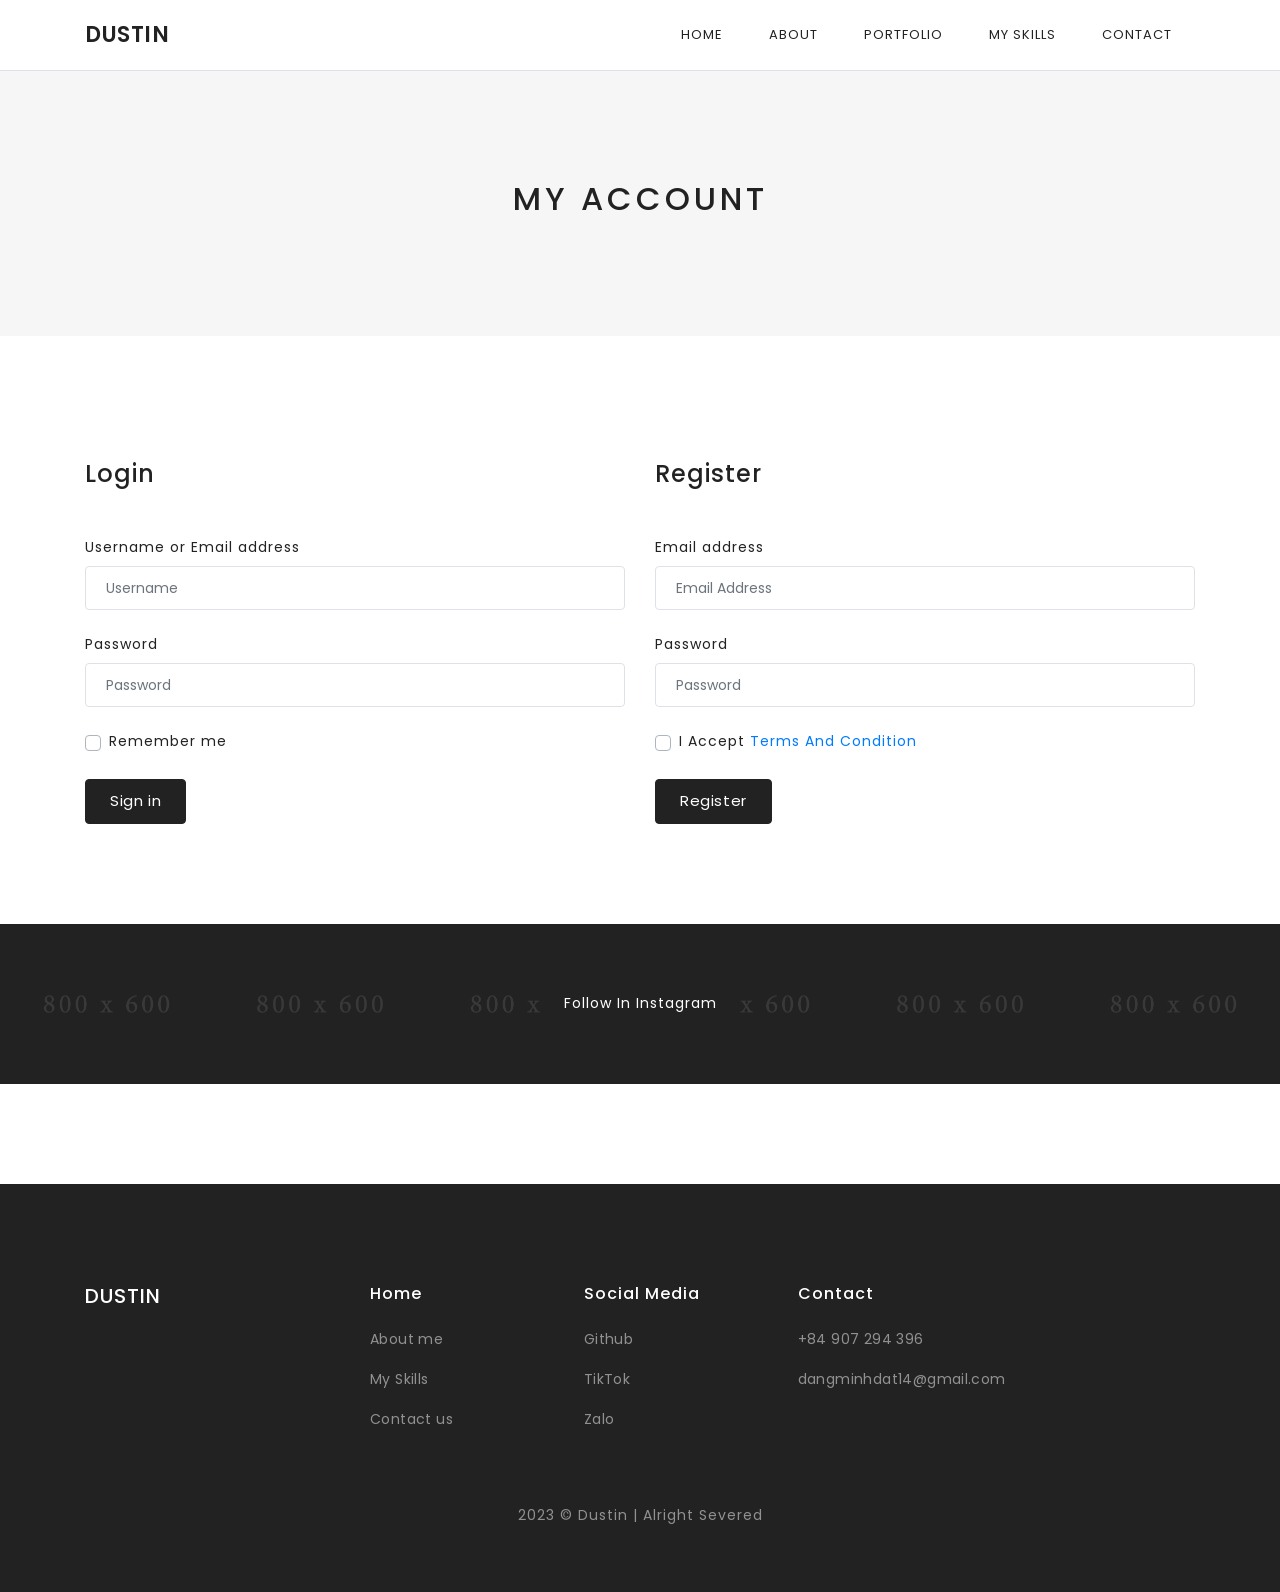
<file: my-account.html>
<!DOCTYPE html>
<html lang="en">

<head>
    <meta charset="utf-8" />
    <title>Dustin | My Own Portfolio</title>
    <meta name="viewport" content="width=device-width, initial-scale=1.0">
    <meta name="description" content="Premium Bootstrap 4 Landing Page Template" />
    <meta name="keywords" content="bootstrap 4, premium, marketing, multipurpose" />
    <meta content="Themesdesign" name="author" />
    <!-- favicon -->
    <link rel="shortcut icon" href="images/favicon.ico">

    <!-- css -->
    <link href="css/bootstrap.min.css" rel="stylesheet" type="text/css" />
    <link href="css/materialdesignicons.min.css" rel="stylesheet" type="text/css" />
    <link rel="stylesheet" type="text/css" href="css/pe-icon-7-stroke.css">

    <!-- magnific pop-up -->
    <link rel="stylesheet" type="text/css" href="css/magnific-popup.css" />

    <link href="css/style.css" rel="stylesheet" type="text/css" />

</head>

<body>

    <!-- START HEADER -->
    <header id="topnav" class="defaultscroll fixed-top navbar-sticky bg-white border-bottom">
        <div class="container">
            <!-- Logo container-->
            <div>
                <a href="" class="logo text-uppercase">
                            DUSTIN
                </a>
            </div>
            <!-- End Logo container-->
            <div class="menu-extras">
                <div class="menu-item">
                    <!-- Mobile menu toggle-->
                    <a class="navbar-toggle">
                        <div class="lines">
                            <span></span>
                            <span></span>
                            <span></span>
                        </div>
                    </a>
                    <!-- End mobile menu toggle-->
                </div>
            </div>

            <div id="navigation">
                <!-- Navigation Menu-->
                <ul class="navigation-menu">

                    <li class="has-submenu">
                        <a href="index.html">Home</a>
                    </li>

                    <li class="has-submenu">
                        <a href="about.html">About</a>
                    </li>

                    <li class="has-submenu">
                        <a href="portfolio-grid.html">Portfolio</a>
                    </li>

                    <li class="has-submenu">
                        <a href="services.html">My Skills</a>
                    </li>
                    <li class="has-submenu">
                        <a href="contact.html">Contact</a>
                    </li>
                </ul>
                <!-- End navigation menu-->
            </div>
        </div>
    </header>
    <!-- END HEADER -->

    <!-- START HEADING -->
    <section class="bg-title bg-light" id="home">
        <div class="container">
            <div class="row justify-content-center">
                <div class="col-lg-8">
                    <div class="text-center">
                        <h2 class="text-uppercase ls-4">My Account</h2>
                    </div>

                </div>
            </div>
        </div>
    </section>
    <!-- END HEADING -->

    <!-- START SHOP-DETAILS -->
    <section class="section pb-0">
        <div class="container">
            <div class="row">
                <div class="col-lg-6">
                    <h4 class="mt-4">Login</h4>
                    <form class="custom-form mt-5">
                        <div class="row">
                            <div class="col-lg-12">
                                <div class="form-group">
                                    <label>Username or Email address</label>
                                    <input name="name" id="username" type="text" class="form-control" placeholder="Username">
                                </div>
                            </div>
                        </div>

                        <div class="row mt-2">
                            <div class="col-lg-12">
                                <div class="form-group">
                                    <label>Password</label>
                                    <input type="password" class="form-control" id="password1" placeholder="Password">
                                </div>
                            </div>
                        </div>

                        <div class="custom-control custom-checkbox mt-2">
                            <input type="checkbox" class="custom-control-input" id="customCheck1">
                            <label class="custom-control-label" for="customCheck1">Remember me</label>
                        </div>

                        <div class="mt-4 pr-4">
                            <button class="btn btn-dark-custom">Sign in</button>
                        </div>

                    </form>
                </div>

                <div class="col-lg-6">
                    <h4 class="mt-4">Register</h4>
                    <form class="custom-form mt-5">
                        <div class="row">
                            <div class="col-lg-12">
                                <div class="form-group">
                                    <label>Email address</label>
                                    <input name="name" id="name" type="text" class="form-control" placeholder="Email Address">
                                </div>
                            </div>
                        </div>

                        <div class="row mt-2">
                            <div class="col-lg-12">
                                <div class="form-group">
                                    <label>Password</label>
                                    <input type="password" class="form-control" id="password2" placeholder="Password">
                                </div>
                            </div>
                        </div>

                        <div class="custom-control custom-checkbox mt-2">
                            <input type="checkbox" class="custom-control-input" id="customCheck2">
                            <label class="custom-control-label" for="customCheck2">I Accept <a href="#">Terms And Condition</a></label>
                        </div>

                        <div class="mt-4 pr-4">
                            <button class="btn btn-dark-custom">Register</button>
                        </div>

                    </form>

                </div>
            </div>
        </div>
    </section>
    <!-- END SHOP-DETAILS -->

    <!-- START INSTAGRAM -->
    <section class="section">
        <ul class="instagram mb-0">
            <li>
                <a href="#"><img src="images/portfolio/img-9.png" alt="" class="img-fluid"> </a>
            </li>
            <li>
                <a href="#"><img src="images/portfolio/img-10.png" alt="" class="img-fluid"> </a>
            </li>
            <li>
                <a href="#"><img src="images/portfolio/img-11.png" alt="" class="img-fluid"> </a>
            </li>
            <li>
                <a href="#"><img src="images/portfolio/img-12.png" alt="" class="img-fluid"> </a>
            </li>
            <li>
                <a href="#"><img src="images/portfolio/img-13.png" alt="" class="img-fluid"> </a>
            </li>
            <li>
                <a href="#"><img src="images/portfolio/img-14.png" alt="" class="img-fluid"> </a>
            </li>
        </ul>
        <div class="instagram-lable text-center">
            <a href="">
                <p class="text-white bg-dark rounded p-3 mb-0">Follow In Instagram</p>
            </a>
        </div>
    </section>
    <!-- END INSTAGRAM -->

    <!-- START FOOTER -->
    <section class="section bg-dark pb-5">
        <div class="container">
            <!-- start row -->
            <div class="row">
                <div class="col-lg-3">
                    <h5 class="text-uppercase text-white">Dustin</h5>
                </div>

                <div class="col-lg-9">
                    <div class="row">
                        <div class="col-lg-3">
                            <h6 class="text-white">Home</h6>
                            <ul class="list-unstyled footer-link mt-3">
                                <li><a href="contact.html">About me</a></li>
                                <li><a href="services.html">My Skills</a></li>
                                <li><a href="contact.html">Contact us</a></li>
                            </ul>
                        </div>

                        <div class="col-lg-3">
                            <h6 class="text-white">Social Media</h6>
                            <ul class="list-unstyled footer-link mt-3">
                                <li><a href="https://github.com/DangMinhDatGCC210147">Github</a></li>
                                <li><a href="#">TikTok</a></li>
                                <li><a href="#" id="openPopup">Zalo</a></li>
                            </ul>
                        </div>
                        <!-- Popup Container -->
                        <div id="popupContainer" class="popup" style="margin-top:40px">
                            <div class="popupContent">
                                <!-- Nút tắt -->
                                <span id="closePopup" class="close">&times;</span>
                                <!-- Hình ảnh popup -->
                                <img src="./images/Zalo.jpg" alt="Zalo QR Code" style="width: 100%;">
                            </div>
                        </div>
                        <style>
                            /* CSS cho popup */
                            .popup {
                                display: none;
                                position: fixed;
                                top: 0;
                                left: 0;
                                width: 100%;
                                height: 100%;
                                background-color: rgba(0, 0, 0, 0.7);
                                z-index: 1;
                            }

                            .popupContent {
                                background-color: #fff;
                                position: absolute;
                                top: 50%;
                                left: 50%;
                                transform: translate(-50%, -50%);
                                padding: 20px;
                                border-radius: 5px;
                                box-shadow: 0 4px 8px rgba(0, 0, 0, 0.2);
                            }

                            .close {
                                position: absolute;
                                top: 10px;
                                right: 15px;
                                font-size: 20px;
                                font-weight: bold;
                                cursor: pointer;
                            }
                        </style>
                        <script>
                            document.getElementById("openPopup").addEventListener("click", function() {
                                document.getElementById("popupContainer").style.display = "block";
                            });

                            document.getElementById("closePopup").addEventListener("click", function() {
                                document.getElementById("popupContainer").style.display = "none";
                            });
                        </script>
                        <div class="col-lg-3">
                            <h6 class="text-white">Contact</h6>
                            <ul class="list-unstyled footer-link mt-3">
                                <li><a href="">+84 907 294 396</a></li>
                                <li><a href="">dangminhdat14@gmail.com</a></li>
                            </ul>
                        </div>
                    </div>
                </div>
            </div>
            <!-- end row -->

            <!-- START FOOTER-AlT -->
            <div class="row mt-5">
                <div class="col-lg-12">
                    <p class="text-center text-white-50">2023 © Dustin | Alright Severed</p>
                </div>
            </div>
            <!-- END FOOTER-ALT -->
        </div>
    </section>
    <!-- END FOOTER -->

    <!-- javascript -->
    <script src="js/jquery-3.6.0.min.js"></script>
    <script src="js/bootstrap.bundle.min.js"></script>
    <script src="js/jquery.easing.min.js"></script>
    <script src="js/scrollspy.min.js"></script>
    <!-- Portfolio -->
    <script src="js/jquery.magnific-popup.min.js"></script>
    <script src="js/isotope.js"></script>
    <script src="js/app.js"></script>
</body>

</html>
</file>
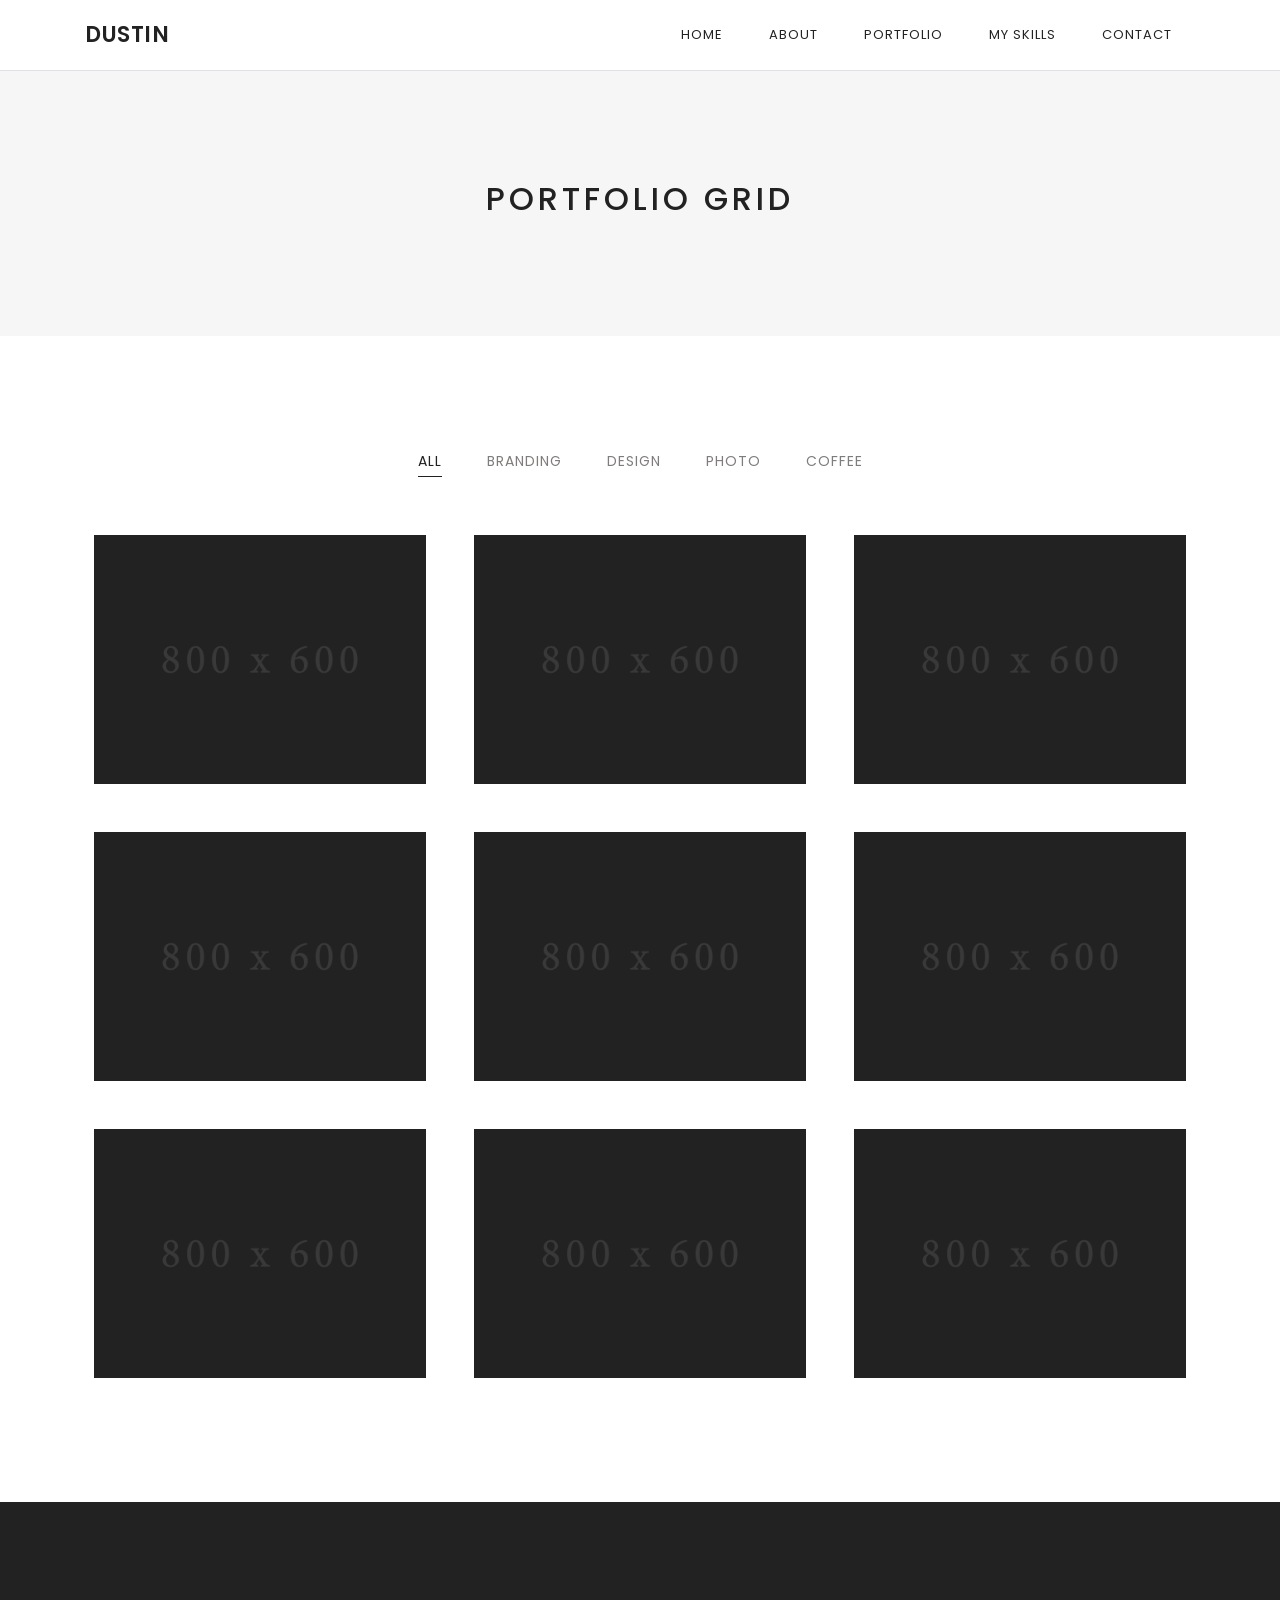
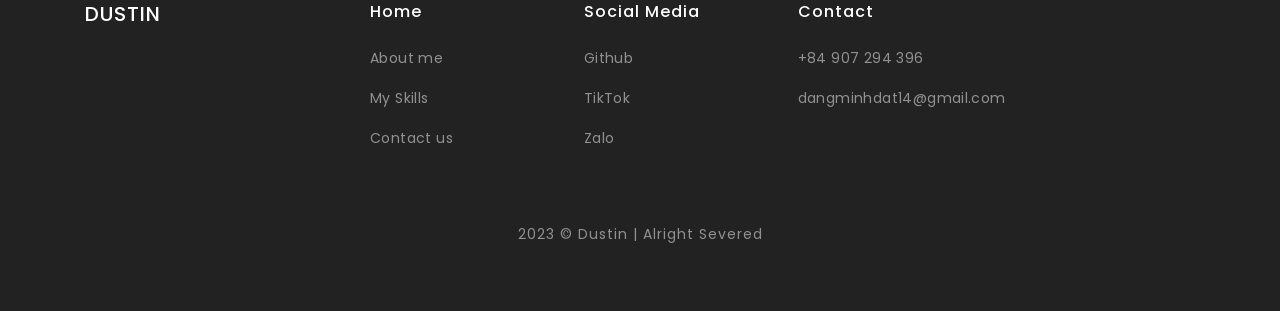
<file: portfolio-grid.html>
<!DOCTYPE html>
<html lang="en">

<head>
    <meta charset="utf-8" />
    <title>Dustin | My Own Portfolio</title>
    <meta name="viewport" content="width=device-width, initial-scale=1.0">
    <meta name="description" content="Premium Bootstrap 4 Landing Page Template" />
    <meta name="keywords" content="bootstrap 4, premium, marketing, multipurpose" />
    <meta content="Themesdesign" name="author" />
    <!-- favicon -->
    <link rel="shortcut icon" href="images/favicon.ico">

    <!-- css -->
    <link href="css/bootstrap.min.css" rel="stylesheet" type="text/css" />
    <link href="css/materialdesignicons.min.css" rel="stylesheet" type="text/css" />
    <link rel="stylesheet" type="text/css" href="css/pe-icon-7-stroke.css">

    <!-- magnific pop-up -->
    <link rel="stylesheet" type="text/css" href="css/magnific-popup.css" />

    <link href="css/style.css" rel="stylesheet" type="text/css" />

</head>

<body>

    <!-- START HEADER -->
    <header id="topnav" class="defaultscroll fixed-top navbar-sticky bg-white border-bottom">
        <div class="container">
            <!-- Logo container-->
            <div>
                <a href="" class="logo text-uppercase">
                            DUSTIN
                </a>
            </div>
            <!-- End Logo container-->
            <div class="menu-extras">
                <div class="menu-item">
                    <!-- Mobile menu toggle-->
                    <a class="navbar-toggle">
                        <div class="lines">
                            <span></span>
                            <span></span>
                            <span></span>
                        </div>
                    </a>
                    <!-- End mobile menu toggle-->
                </div>
            </div>
            <div id="navigation">
                <!-- Navigation Menu-->
                <ul class="navigation-menu">

                    <li class="has-submenu">
                        <a href="index.html">Home</a>
                    </li>

                    <li class="has-submenu">
                        <a href="about.html">About</a>
                    </li>

                    <li class="has-submenu">
                        <a href="portfolio-grid.html">Portfolio</a>
                    </li>

                    <li class="has-submenu">
                        <a href="services.html">My Skills</a>
                    </li>
                    <li class="has-submenu">
                        <a href="contact.html">Contact</a>
                    </li>
                </ul>
                <!-- End navigation menu-->
            </div>
        </div>
    </header>
    <!-- END HEADER -->

    <!-- START HEADING -->
    <section class="bg-title bg-light" id="home">
        <div class="container">
            <div class="row justify-content-center">
                <div class="col-lg-8">
                    <div class="text-center">
                        <h2 class="text-uppercase ls-4">portfolio Grid</h2>
                    </div>

                </div>
            </div>
        </div>
    </section>
    <!-- END HEADING -->

    <!-- START PORTFOLIO -->
    <section class="section">
        <div class="container">
            <div class="row">
                <div class="col-lg-12">
                    <div class="text-center">
                        <ul class="col container-filter portfolioFilte list-unstyled mb-0" id="filter">
                            <li><a class="categories active" data-filter="*">All</a></li>
                            <li><a class="categories" data-filter=".branding">Branding</a></li>
                            <li><a class="categories" data-filter=".design">Design</a></li>
                            <li><a class="categories" data-filter=".photo">Photo</a></li>
                            <li><a class="categories" data-filter=".coffee">coffee</a></li>
                        </ul>
                    </div>
                </div>
            </div>

            <div class="port portfolio-masonry mt-4">
                <div class="portfolioContainer row photo">
                    <div class="col-lg-4 p-4 ">
                        <div class="item-box">
                            <a class="mfp-image" href="images/portfolio/img-9.png" title="Project Name">
                                <img class="item-container img-fluid" src="images/portfolio/img-9.png" alt="work-img" />
                                <div class="item-mask">
                                    <div class="item-caption">
                                        <p class="text-dark mb-0">Branding</p>
                                        <h6 class="text-dark mt-1 text-uppercase">Nonsensical content</h6>
                                    </div>
                                </div>
                            </a>
                        </div>
                    </div>

                    <div class="col-lg-4 p-4 branding coffee">
                        <div class="item-box">
                            <a class="mfp-image" href="images/portfolio/img-10.png" title="Project Name">
                                <img class="item-container img-fluid" src="images/portfolio/img-10.png" alt="work-img" />
                                <div class="item-mask">
                                    <div class="item-caption">
                                        <p class="text-dark mb-0">Coffee</p>
                                        <h6 class="text-dark mt-1 text-uppercase">PageMaker including</h6>
                                    </div>
                                </div>
                            </a>
                        </div>
                    </div>

                    <div class="col-lg-4 p-4 branding photo">
                        <div class="item-box">
                            <a class="mfp-image" href="images/portfolio/img-11.png" title="Project Name">
                                <img class="item-container img-fluid" src="images/portfolio/img-11.png" alt="work-img" />
                                <div class="item-mask">
                                    <div class="item-caption">
                                        <p class="text-dark mb-0">Lebles</p>
                                        <h6 class="text-dark mt-1 text-uppercase">Sometime Active</h6>
                                    </div>
                                </div>
                            </a>
                        </div>
                    </div>

                    <div class="col-lg-4 p-4 branding design photo">
                        <div class="item-box">
                            <a class="mfp-image" href="images/portfolio/img-12.png" title="Project Name">
                                <img class="item-container img-fluid" src="images/portfolio/img-12.png" alt="work-img" />
                                <div class="item-mask">
                                    <div class="item-caption">
                                        <p class="text-dark mb-0">Card</p>
                                        <h6 class="text-dark mt-1 text-uppercase">Therefore Always</h6>
                                    </div>
                                </div>
                            </a>
                        </div>
                    </div>

                    <div class="col-lg-4 p-4 design photo">
                        <div class="item-box">
                            <a class="mfp-image" href="images/portfolio/img-13.png" title="Project Name">
                                <img class="item-container img-fluid" src="images/portfolio/img-13.png" alt="work-img" />
                                <div class="item-mask">
                                    <div class="item-caption">
                                        <p class="text-dark mb-0">Pepers</p>
                                        <h6 class="text-dark mt-1 text-uppercase">Therefore Always</h6>
                                    </div>
                                </div>
                            </a>
                        </div>
                    </div>

                    <div class="col-lg-4 p-4 branding design coffee">
                        <div class="item-box">
                            <a class="mfp-image" href="images/portfolio/img-14.png" title="Project Name">
                                <img class="item-container img-fluid" src="images/portfolio/img-14.png" alt="work-img" />
                                <div class="item-mask">
                                    <div class="item-caption">
                                        <p class="text-dark mb-0">Bottle</p>
                                        <h6 class="text-dark mt-1 text-uppercase">Therefore Always</h6>
                                    </div>
                                </div>
                            </a>
                        </div>
                    </div>

                    <div class="col-lg-4 p-4 branding design">
                        <div class="item-box">
                            <a class="mfp-image" href="images/portfolio/img-15.png" title="Project Name">
                                <img class="item-container img-fluid" src="images/portfolio/img-15.png" alt="work-img" />
                                <div class="item-mask">
                                    <div class="item-caption">
                                        <p class="text-dark mb-0">Watch</p>
                                        <h6 class="text-dark mt-1 text-uppercase">Sometime Active</h6>
                                    </div>
                                </div>
                            </a>
                        </div>
                    </div>

                    <div class="col-lg-4 p-4 branding design photo coffee">
                        <div class="item-box">
                            <a class="mfp-image" href="images/portfolio/img-16.png" title="Project Name">
                                <img class="item-container img-fluid" src="images/portfolio/img-16.png" alt="work-img" />
                                <div class="item-mask">
                                    <div class="item-caption">
                                        <p class="text-dark mb-0">Milk</p>
                                        <h6 class="text-dark mt-1 text-uppercase">Sometime Active</h6>
                                    </div>
                                </div>
                            </a>
                        </div>
                    </div>

                    <div class="col-lg-4 p-4 design photo">
                        <div class="item-box">
                            <a class="mfp-image" href="images/portfolio/img-17.png" title="Project Name">
                                <img class="item-container img-fluid" src="images/portfolio/img-17.png" alt="work-img" />
                                <div class="item-mask">
                                    <div class="item-caption">
                                        <p class="text-dark mb-0">Pepers</p>
                                        <h6 class="text-dark mt-1 text-uppercase">Therefore Always</h6>
                                    </div>
                                </div>
                            </a>
                        </div>
                    </div>
                </div>
            </div>
        </div>
    </section>
    <!-- END PORTFOLIO -->

  <!-- START CONTACT -->
  <section class="section bg-dark pb-5">
    <div class="container">
        <!-- start row -->
        <div class="row">
            <div class="col-lg-3">
                <h5 class="text-uppercase text-white">Dustin</h5>
            </div>

            <div class="col-lg-9">
                <div class="row">
                    <div class="col-lg-3">
                        <h6 class="text-white">Home</h6>
                        <ul class="list-unstyled footer-link mt-3">
                            <li><a href="contact.html">About me</a></li>
                            <li><a href="services.html">My Skills</a></li>
                            <li><a href="contact.html">Contact us</a></li>
                        </ul>
                    </div>

                    <div class="col-lg-3">
                        <h6 class="text-white">Social Media</h6>
                        <ul class="list-unstyled footer-link mt-3">
                            <li><a href="https://github.com/DangMinhDatGCC210147">Github</a></li>
                            <li><a href="#">TikTok</a></li>
                            <li><a href="#" id="openPopup">Zalo</a></li>
                        </ul>
                    </div>
                    <!-- Popup Container -->
                    <div id="popupContainer" class="popup" style="margin-top:40px">
                        <div class="popupContent">
                            <!-- Nút tắt -->
                            <span id="closePopup" class="close">&times;</span>
                            <!-- Hình ảnh popup -->
                            <img src="./images/Zalo.jpg" alt="Zalo QR Code" style="width: 100%;">
                        </div>
                    </div>
                    <style>
                        /* CSS cho popup */
                        .popup {
                            display: none;
                            position: fixed;
                            top: 0;
                            left: 0;
                            width: 100%;
                            height: 100%;
                            background-color: rgba(0, 0, 0, 0.7);
                            z-index: 1;
                        }

                        .popupContent {
                            background-color: #fff;
                            position: absolute;
                            top: 50%;
                            left: 50%;
                            transform: translate(-50%, -50%);
                            padding: 20px;
                            border-radius: 5px;
                            box-shadow: 0 4px 8px rgba(0, 0, 0, 0.2);
                        }

                        .close {
                            position: absolute;
                            top: 10px;
                            right: 15px;
                            font-size: 20px;
                            font-weight: bold;
                            cursor: pointer;
                        }
                    </style>
                    <script>
                        document.getElementById("openPopup").addEventListener("click", function() {
                            document.getElementById("popupContainer").style.display = "block";
                        });

                        document.getElementById("closePopup").addEventListener("click", function() {
                            document.getElementById("popupContainer").style.display = "none";
                        });
                    </script>
                    <div class="col-lg-3">
                        <h6 class="text-white">Contact</h6>
                        <ul class="list-unstyled footer-link mt-3">
                            <li><a href="">+84 907 294 396</a></li>
                            <li><a href="">dangminhdat14@gmail.com</a></li>
                        </ul>
                    </div>
                </div>
            </div>
        </div>
        <!-- end row -->

        <!-- START FOOTER-AlT -->
        <div class="row mt-5">
            <div class="col-lg-12">
                <p class="text-center text-white-50">2023 © Dustin | Alright Severed</p>
            </div>
        </div>
        <!-- END FOOTER-ALT -->
    </div>
</section>
<!-- END CONTACT -->


    <!-- javascript -->
    <script src="js/jquery-3.6.0.min.js"></script>
    <script src="js/bootstrap.bundle.min.js"></script>
    <script src="js/jquery.easing.min.js"></script>
    <script src="js/scrollspy.min.js"></script>
    <!-- Portfolio -->
    <script src="js/jquery.magnific-popup.min.js"></script>
    <script src="js/isotope.js"></script>
    <script src="js/app.js"></script>
</body>

</html>
</file>
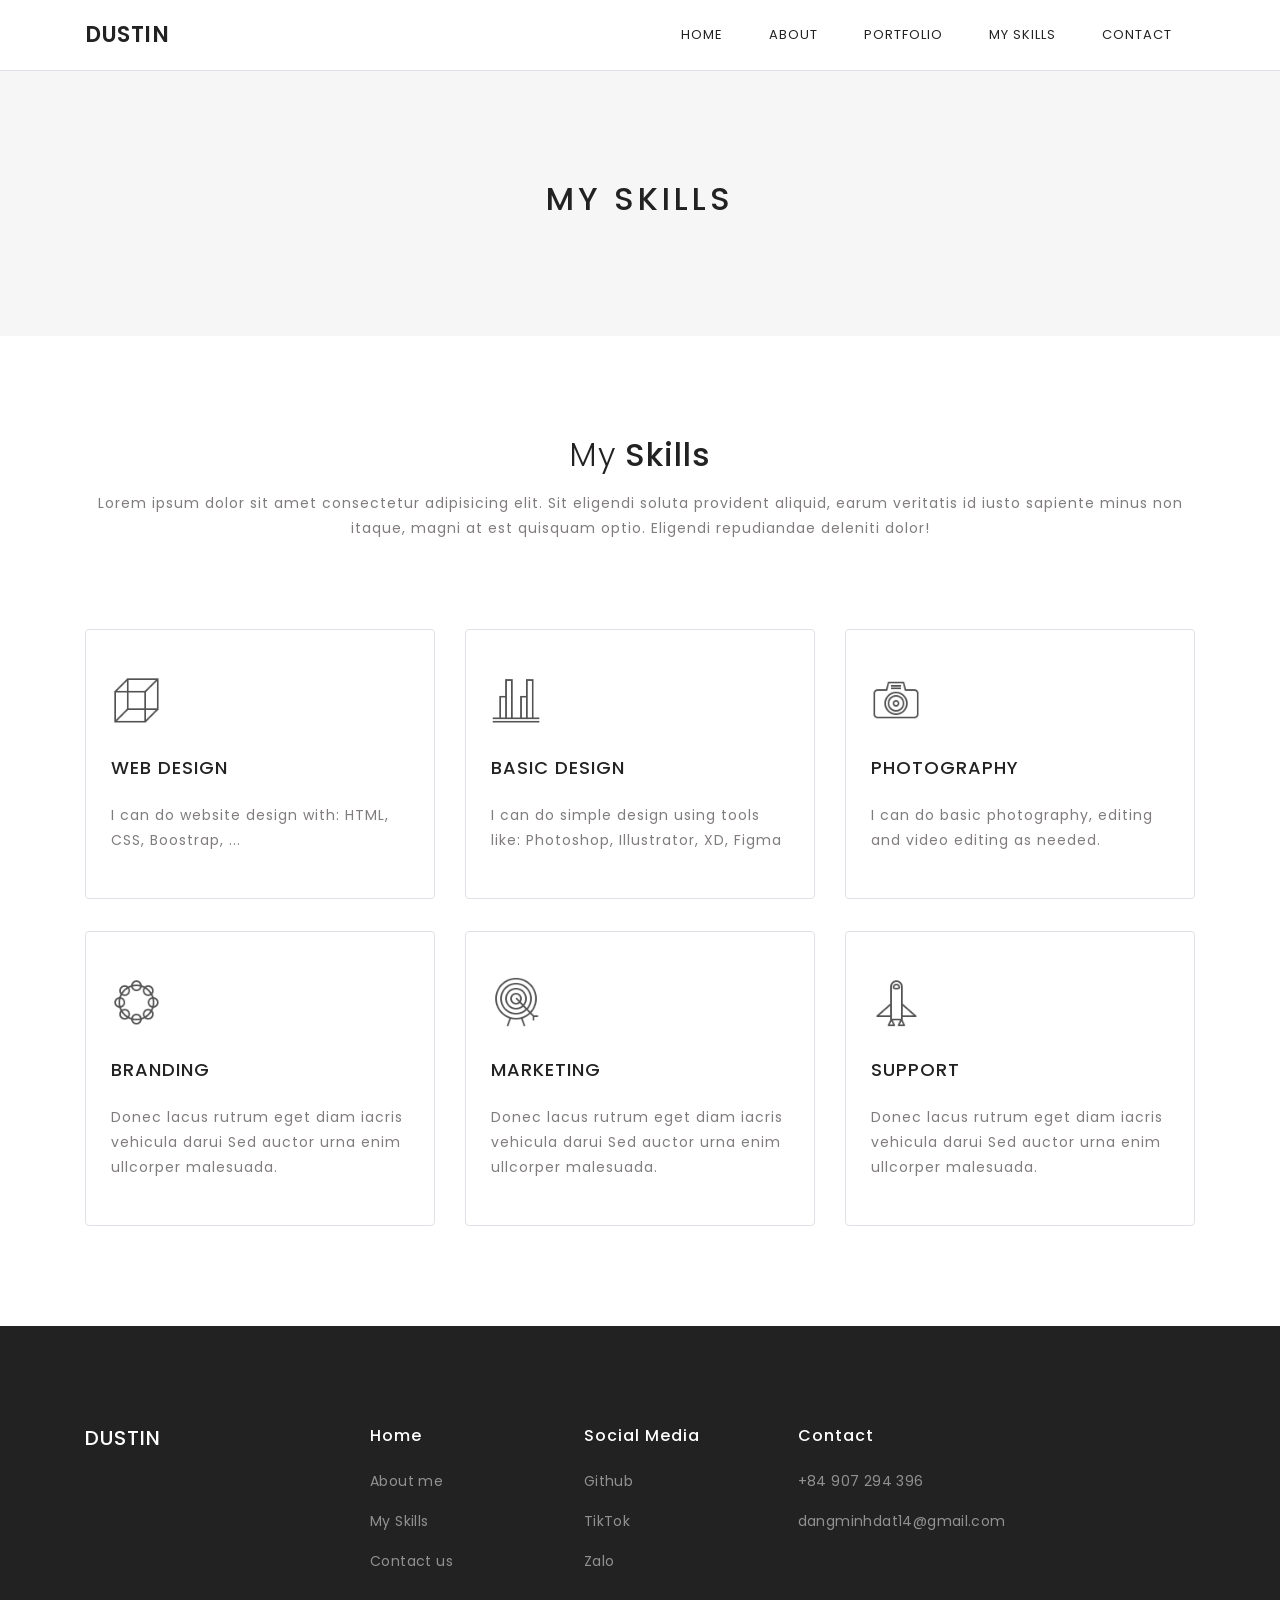
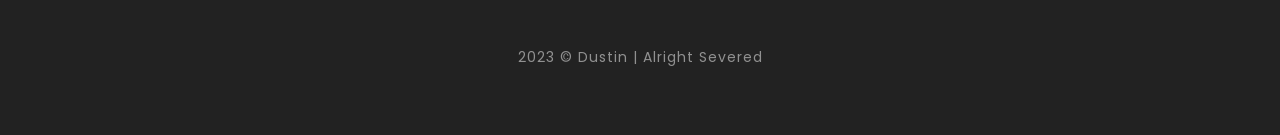
<file: services.html>
<!DOCTYPE html>
<html lang="en">

<head>
    <meta charset="utf-8" />
    <title>Dustin | My Own Portfolio</title>
    <meta name="viewport" content="width=device-width, initial-scale=1.0">
    <meta name="description" content="Premium Bootstrap 4 Landing Page Template" />
    <meta name="keywords" content="bootstrap 4, premium, marketing, multipurpose" />
    <meta content="Themesdesign" name="author" />
    <!-- favicon -->
    <link rel="shortcut icon" href="images/favicon.ico">

    <!-- css -->
    <link href="css/bootstrap.min.css" rel="stylesheet" type="text/css" />
    <link href="css/materialdesignicons.min.css" rel="stylesheet" type="text/css" />
    <link rel="stylesheet" type="text/css" href="css/pe-icon-7-stroke.css">

    <!-- magnific pop-up -->
    <link rel="stylesheet" type="text/css" href="css/magnific-popup.css" />

    <link href="css/style.css" rel="stylesheet" type="text/css" />

</head>

<body>

    <!-- START HEADER -->
    <header id="topnav" class="defaultscroll fixed-top navbar-sticky bg-white border-bottom">
        <div class="container">
            <!-- Logo container-->
            <div>
                <a href="" class="logo text-uppercase">
                            DUSTIN
                </a>
            </div>
            <!-- End Logo container-->
            <div class="menu-extras">
                <div class="menu-item">
                    <!-- Mobile menu toggle-->
                    <a class="navbar-toggle">
                        <div class="lines">
                            <span></span>
                            <span></span>
                            <span></span>
                        </div>
                    </a>
                    <!-- End mobile menu toggle-->
                </div>
            </div>

            <div id="navigation">
                <!-- Navigation Menu-->
                <ul class="navigation-menu">

                    <li class="has-submenu">
                        <a href="index.html">Home</a>
                    </li>

                    <li class="has-submenu">
                        <a href="about.html">About</a>
                    </li>

                    <li class="has-submenu">
                        <a href="portfolio-grid.html">Portfolio</a>
                    </li>

                    <li class="has-submenu">
                        <a href="services.html">My Skills</a>
                    </li>
                    <li class="has-submenu">
                        <a href="contact.html">Contact</a>
                    </li>
                </ul>
                <!-- End navigation menu-->
            </div>
        </div>
    </header>
    <!-- END HEADER -->

    <!-- START HEADING -->
    <section class="bg-title bg-light" id="home">
        <div class="container">
            <div class="row justify-content-center">
                <div class="col-lg-8">
                    <div class="text-center">
                        <h2 class="text-uppercase ls-4">My Skills</h2>
                    </div>

                </div>
            </div>
        </div>
    </section>
    <!-- END HEADING -->

    <!-- START SERVICES -->
    <section class="section">
        <div class="container">
            <div class="row">
                <div class="col-lg-12">
                    <div class="text-center">
                        <h2><span class="font-weight-300">My</span> Skills</h2>
                        <p class="text-muted mt-3">Lorem ipsum dolor sit amet consectetur adipisicing elit. Sit eligendi soluta provident aliquid, earum veritatis id iusto sapiente minus non itaque, magni at est quisquam optio. Eligendi repudiandae deleniti dolor!</p>
                    </div>
                </div>
            </div>

            <div class="row mt-5">
                <div class="col-lg-4">
                    <div class="services-box rounded mt-4 border">
                        <div class="services-img">
                            <img src="images/icons/3d.png" class="img-fluid" alt="">
                        </div>
                        <h5 class="text-uppercase f-18 mt-4 pt-2">Web Design</h5>
                        <p class="text-muted mt-4 mb-0">
                            I can do website design with: HTML, CSS, Boostrap, ...
                        </p>
                    </div>
                </div>

                <div class="col-lg-4">
                    <div class="services-box rounded mt-4 border">
                        <div class="services-img">
                            <img src="images/icons/growing.png" class="img-fluid" alt="">
                        </div>
                        <h5 class="text-uppercase f-18 mt-4 pt-2">Basic Design</h5>
                        <p class="text-muted mt-4 mb-0">
                            I can do simple design using tools like: Photoshop, Illustrator, XD, Figma
                        </p>
                    </div>
                </div>

                <div class="col-lg-4">

                    <div class="services-box rounded mt-4 border">
                        <div class="services-img">
                            <img src="images/icons/moderncam.png" class="img-fluid" alt="">
                        </div>
                        <h5 class="text-uppercase f-18 mt-4 pt-2">Photography</h5>
                        <p class="text-muted mt-4 mb-0">
                            I can do basic photography, editing and video editing as needed.
                        </p>
                    </div>
                </div>
            </div>

            <div class="row mt-2">
                <div class="col-lg-4">
                    <div class="services-box rounded mt-4 border">
                        <div class="services-img">
                            <img src="images/icons/tamburine.png" class="img-fluid" alt="">
                        </div>
                        <h5 class="text-uppercase f-18 mt-4 pt-2">Branding</h5>
                        <p class="text-muted mt-4 mb-0">
                            Donec lacus rutrum eget diam iacris vehicula darui Sed auctor urna enim ullcorper malesuada.
                        </p>
                    </div>
                </div>

                <div class="col-lg-4">

                    <div class="services-box rounded mt-4 border">
                        <div class="services-img">
                            <img src="images/icons/dartstarget.png" class="img-fluid" alt="">
                        </div>
                        <h5 class="text-uppercase f-18 mt-4 pt-2">Marketing</h5>
                        <p class="text-muted mt-4 mb-0">
                            Donec lacus rutrum eget diam iacris vehicula darui Sed auctor urna enim ullcorper malesuada.
                        </p>
                    </div>
                </div>

                <div class="col-lg-4">
                    <div class="services-box rounded mt-4 border">
                        <div class="services-img">
                            <img src="images/icons/spaceship.png" class="img-fluid" alt="">
                        </div>
                        <h5 class="text-uppercase f-18 mt-4 pt-2">support</h5>
                        <p class="text-muted mt-4 mb-0">
                            Donec lacus rutrum eget diam iacris vehicula darui Sed auctor urna enim ullcorper malesuada.
                        </p>
                    </div>
                </div>
            </div>
        </div>
    </section>
    <!-- END SERVICES -->

    <!-- START FOOTER -->
    <section class="section bg-dark pb-5">
        <div class="container">
            <!-- start row -->
            <div class="row">
                <div class="col-lg-3">
                    <h5 class="text-uppercase text-white">Dustin</h5>
                </div>

                <div class="col-lg-9">
                    <div class="row">
                        <div class="col-lg-3">
                            <h6 class="text-white">Home</h6>
                            <ul class="list-unstyled footer-link mt-3">
                                <li><a href="contact.html">About me</a></li>
                                <li><a href="services.html">My Skills</a></li>
                                <li><a href="contact.html">Contact us</a></li>
                            </ul>
                        </div>

                        <div class="col-lg-3">
                            <h6 class="text-white">Social Media</h6>
                            <ul class="list-unstyled footer-link mt-3">
                                <li><a href="https://github.com/DangMinhDatGCC210147">Github</a></li>
                                <li><a href="#">TikTok</a></li>
                                <li><a href="#" id="openPopup">Zalo</a></li>
                            </ul>
                        </div>
                        <!-- Popup Container -->
                        <div id="popupContainer" class="popup" style="margin-top:40px">
                            <div class="popupContent">
                                <!-- Nút tắt -->
                                <span id="closePopup" class="close">&times;</span>
                                <!-- Hình ảnh popup -->
                                <img src="./images/Zalo.jpg" alt="Zalo QR Code" style="width: 100%;">
                            </div>
                        </div>
                        <style>
                            /* CSS cho popup */
                            .popup {
                                display: none;
                                position: fixed;
                                top: 0;
                                left: 0;
                                width: 100%;
                                height: 100%;
                                background-color: rgba(0, 0, 0, 0.7);
                                z-index: 1;
                            }

                            .popupContent {
                                background-color: #fff;
                                position: absolute;
                                top: 50%;
                                left: 50%;
                                transform: translate(-50%, -50%);
                                padding: 20px;
                                border-radius: 5px;
                                box-shadow: 0 4px 8px rgba(0, 0, 0, 0.2);
                            }

                            .close {
                                position: absolute;
                                top: 10px;
                                right: 15px;
                                font-size: 20px;
                                font-weight: bold;
                                cursor: pointer;
                            }
                        </style>
                        <script>
                            document.getElementById("openPopup").addEventListener("click", function() {
                                document.getElementById("popupContainer").style.display = "block";
                            });

                            document.getElementById("closePopup").addEventListener("click", function() {
                                document.getElementById("popupContainer").style.display = "none";
                            });
                        </script>
                        <div class="col-lg-3">
                            <h6 class="text-white">Contact</h6>
                            <ul class="list-unstyled footer-link mt-3">
                                <li><a href="">+84 907 294 396</a></li>
                                <li><a href="">dangminhdat14@gmail.com</a></li>
                            </ul>
                        </div>
                    </div>
                </div>
            </div>
            <!-- end row -->

            <!-- START FOOTER-AlT -->
            <div class="row mt-5">
                <div class="col-lg-12">
                    <p class="text-center text-white-50">2023 © Dustin | Alright Severed</p>
                </div>
            </div>
            <!-- END FOOTER-ALT -->
        </div>
    </section>
    <!-- END FOOTER -->

    <!-- javascript -->
    <script src="js/jquery-3.6.0.min.js"></script>
    <script src="js/bootstrap.bundle.min.js"></script>
    <script src="js/jquery.easing.min.js"></script>
    <script src="js/scrollspy.min.js"></script>
    <!-- Portfolio -->
    <script src="js/jquery.magnific-popup.min.js"></script>
    <script src="js/isotope.js"></script>
    <script src="js/app.js"></script>
</body>

</html>
</file>
<file: css/pe-icon-7-stroke.css>
@font-face {
	font-family: 'Pe-icon-7-stroke';
	src:url('../fonts/Pe-icon-7-stroke.eot?d7yf1v');
	src:url('../fonts/Pe-icon-7-stroke.eot?#iefixd7yf1v') format('embedded-opentype'),
		url('../fonts/Pe-icon-7-stroke.woff?d7yf1v') format('woff'),
		url('../fonts/Pe-icon-7-stroke.ttf?d7yf1v') format('truetype'),
		url('../fonts/Pe-icon-7-stroke.svg?d7yf1v#Pe-icon-7-stroke') format('svg');
	font-weight: normal;
	font-style: normal;
}

[class^="pe-7s-"], [class*=" pe-7s-"] {
	display: inline-block;
	font-family: 'Pe-icon-7-stroke';
	speak: none;
	font-style: normal;
	font-weight: normal;
	font-variant: normal;
	text-transform: none;
	line-height: 1;

	/* Better Font Rendering =========== */
	-webkit-font-smoothing: antialiased;
	-moz-osx-font-smoothing: grayscale;
}

.pe-7s-album:before {
	content: "\e6aa";
}
.pe-7s-arc:before {
	content: "\e6ab";
}
.pe-7s-back-2:before {
	content: "\e6ac";
}
.pe-7s-bandaid:before {
	content: "\e6ad";
}
.pe-7s-car:before {
	content: "\e6ae";
}
.pe-7s-diamond:before {
	content: "\e6af";
}
.pe-7s-door-lock:before {
	content: "\e6b0";
}
.pe-7s-eyedropper:before {
	content: "\e6b1";
}
.pe-7s-female:before {
	content: "\e6b2";
}
.pe-7s-gym:before {
	content: "\e6b3";
}
.pe-7s-hammer:before {
	content: "\e6b4";
}
.pe-7s-headphones:before {
	content: "\e6b5";
}
.pe-7s-helm:before {
	content: "\e6b6";
}
.pe-7s-hourglass:before {
	content: "\e6b7";
}
.pe-7s-leaf:before {
	content: "\e6b8";
}
.pe-7s-magic-wand:before {
	content: "\e6b9";
}
.pe-7s-male:before {
	content: "\e6ba";
}
.pe-7s-map-2:before {
	content: "\e6bb";
}
.pe-7s-next-2:before {
	content: "\e6bc";
}
.pe-7s-paint-bucket:before {
	content: "\e6bd";
}
.pe-7s-pendrive:before {
	content: "\e6be";
}
.pe-7s-photo:before {
	content: "\e6bf";
}
.pe-7s-piggy:before {
	content: "\e6c0";
}
.pe-7s-plugin:before {
	content: "\e6c1";
}
.pe-7s-refresh-2:before {
	content: "\e6c2";
}
.pe-7s-rocket:before {
	content: "\e6c3";
}
.pe-7s-settings:before {
	content: "\e6c4";
}
.pe-7s-shield:before {
	content: "\e6c5";
}
.pe-7s-smile:before {
	content: "\e6c6";
}
.pe-7s-usb:before {
	content: "\e6c7";
}
.pe-7s-vector:before {
	content: "\e6c8";
}
.pe-7s-wine:before {
	content: "\e6c9";
}
.pe-7s-cloud-upload:before {
	content: "\e68a";
}
.pe-7s-cash:before {
	content: "\e68c";
}
.pe-7s-close:before {
	content: "\e680";
}
.pe-7s-bluetooth:before {
	content: "\e68d";
}
.pe-7s-cloud-download:before {
	content: "\e68b";
}
.pe-7s-way:before {
	content: "\e68e";
}
.pe-7s-close-circle:before {
	content: "\e681";
}
.pe-7s-id:before {
	content: "\e68f";
}
.pe-7s-angle-up:before {
	content: "\e682";
}
.pe-7s-wristwatch:before {
	content: "\e690";
}
.pe-7s-angle-up-circle:before {
	content: "\e683";
}
.pe-7s-world:before {
	content: "\e691";
}
.pe-7s-angle-right:before {
	content: "\e684";
}
.pe-7s-volume:before {
	content: "\e692";
}
.pe-7s-angle-right-circle:before {
	content: "\e685";
}
.pe-7s-users:before {
	content: "\e693";
}
.pe-7s-angle-left:before {
	content: "\e686";
}
.pe-7s-user-female:before {
	content: "\e694";
}
.pe-7s-angle-left-circle:before {
	content: "\e687";
}
.pe-7s-up-arrow:before {
	content: "\e695";
}
.pe-7s-angle-down:before {
	content: "\e688";
}
.pe-7s-switch:before {
	content: "\e696";
}
.pe-7s-angle-down-circle:before {
	content: "\e689";
}
.pe-7s-scissors:before {
	content: "\e697";
}
.pe-7s-wallet:before {
	content: "\e600";
}
.pe-7s-safe:before {
	content: "\e698";
}
.pe-7s-volume2:before {
	content: "\e601";
}
.pe-7s-volume1:before {
	content: "\e602";
}
.pe-7s-voicemail:before {
	content: "\e603";
}
.pe-7s-video:before {
	content: "\e604";
}
.pe-7s-user:before {
	content: "\e605";
}
.pe-7s-upload:before {
	content: "\e606";
}
.pe-7s-unlock:before {
	content: "\e607";
}
.pe-7s-umbrella:before {
	content: "\e608";
}
.pe-7s-trash:before {
	content: "\e609";
}
.pe-7s-tools:before {
	content: "\e60a";
}
.pe-7s-timer:before {
	content: "\e60b";
}
.pe-7s-ticket:before {
	content: "\e60c";
}
.pe-7s-target:before {
	content: "\e60d";
}
.pe-7s-sun:before {
	content: "\e60e";
}
.pe-7s-study:before {
	content: "\e60f";
}
.pe-7s-stopwatch:before {
	content: "\e610";
}
.pe-7s-star:before {
	content: "\e611";
}
.pe-7s-speaker:before {
	content: "\e612";
}
.pe-7s-signal:before {
	content: "\e613";
}
.pe-7s-shuffle:before {
	content: "\e614";
}
.pe-7s-shopbag:before {
	content: "\e615";
}
.pe-7s-share:before {
	content: "\e616";
}
.pe-7s-server:before {
	content: "\e617";
}
.pe-7s-search:before {
	content: "\e618";
}
.pe-7s-film:before {
	content: "\e6a5";
}
.pe-7s-science:before {
	content: "\e619";
}
.pe-7s-disk:before {
	content: "\e6a6";
}
.pe-7s-ribbon:before {
	content: "\e61a";
}
.pe-7s-repeat:before {
	content: "\e61b";
}
.pe-7s-refresh:before {
	content: "\e61c";
}
.pe-7s-add-user:before {
	content: "\e6a9";
}
.pe-7s-refresh-cloud:before {
	content: "\e61d";
}
.pe-7s-paperclip:before {
	content: "\e69c";
}
.pe-7s-radio:before {
	content: "\e61e";
}
.pe-7s-note2:before {
	content: "\e69d";
}
.pe-7s-print:before {
	content: "\e61f";
}
.pe-7s-network:before {
	content: "\e69e";
}
.pe-7s-prev:before {
	content: "\e620";
}
.pe-7s-mute:before {
	content: "\e69f";
}
.pe-7s-power:before {
	content: "\e621";
}
.pe-7s-medal:before {
	content: "\e6a0";
}
.pe-7s-portfolio:before {
	content: "\e622";
}
.pe-7s-like2:before {
	content: "\e6a1";
}
.pe-7s-plus:before {
	content: "\e623";
}
.pe-7s-left-arrow:before {
	content: "\e6a2";
}
.pe-7s-play:before {
	content: "\e624";
}
.pe-7s-key:before {
	content: "\e6a3";
}
.pe-7s-plane:before {
	content: "\e625";
}
.pe-7s-joy:before {
	content: "\e6a4";
}
.pe-7s-photo-gallery:before {
	content: "\e626";
}
.pe-7s-pin:before {
	content: "\e69b";
}
.pe-7s-phone:before {
	content: "\e627";
}
.pe-7s-plug:before {
	content: "\e69a";
}
.pe-7s-pen:before {
	content: "\e628";
}
.pe-7s-right-arrow:before {
	content: "\e699";
}
.pe-7s-paper-plane:before {
	content: "\e629";
}
.pe-7s-delete-user:before {
	content: "\e6a7";
}
.pe-7s-paint:before {
	content: "\e62a";
}
.pe-7s-bottom-arrow:before {
	content: "\e6a8";
}
.pe-7s-notebook:before {
	content: "\e62b";
}
.pe-7s-note:before {
	content: "\e62c";
}
.pe-7s-next:before {
	content: "\e62d";
}
.pe-7s-news-paper:before {
	content: "\e62e";
}
.pe-7s-musiclist:before {
	content: "\e62f";
}
.pe-7s-music:before {
	content: "\e630";
}
.pe-7s-mouse:before {
	content: "\e631";
}
.pe-7s-more:before {
	content: "\e632";
}
.pe-7s-moon:before {
	content: "\e633";
}
.pe-7s-monitor:before {
	content: "\e634";
}
.pe-7s-micro:before {
	content: "\e635";
}
.pe-7s-menu:before {
	content: "\e636";
}
.pe-7s-map:before {
	content: "\e637";
}
.pe-7s-map-marker:before {
	content: "\e638";
}
.pe-7s-mail:before {
	content: "\e639";
}
.pe-7s-mail-open:before {
	content: "\e63a";
}
.pe-7s-mail-open-file:before {
	content: "\e63b";
}
.pe-7s-magnet:before {
	content: "\e63c";
}
.pe-7s-loop:before {
	content: "\e63d";
}
.pe-7s-look:before {
	content: "\e63e";
}
.pe-7s-lock:before {
	content: "\e63f";
}
.pe-7s-lintern:before {
	content: "\e640";
}
.pe-7s-link:before {
	content: "\e641";
}
.pe-7s-like:before {
	content: "\e642";
}
.pe-7s-light:before {
	content: "\e643";
}
.pe-7s-less:before {
	content: "\e644";
}
.pe-7s-keypad:before {
	content: "\e645";
}
.pe-7s-junk:before {
	content: "\e646";
}
.pe-7s-info:before {
	content: "\e647";
}
.pe-7s-home:before {
	content: "\e648";
}
.pe-7s-help2:before {
	content: "\e649";
}
.pe-7s-help1:before {
	content: "\e64a";
}
.pe-7s-graph3:before {
	content: "\e64b";
}
.pe-7s-graph2:before {
	content: "\e64c";
}
.pe-7s-graph1:before {
	content: "\e64d";
}
.pe-7s-graph:before {
	content: "\e64e";
}
.pe-7s-global:before {
	content: "\e64f";
}
.pe-7s-gleam:before {
	content: "\e650";
}
.pe-7s-glasses:before {
	content: "\e651";
}
.pe-7s-gift:before {
	content: "\e652";
}
.pe-7s-folder:before {
	content: "\e653";
}
.pe-7s-flag:before {
	content: "\e654";
}
.pe-7s-filter:before {
	content: "\e655";
}
.pe-7s-file:before {
	content: "\e656";
}
.pe-7s-expand1:before {
	content: "\e657";
}
.pe-7s-exapnd2:before {
	content: "\e658";
}
.pe-7s-edit:before {
	content: "\e659";
}
.pe-7s-drop:before {
	content: "\e65a";
}
.pe-7s-drawer:before {
	content: "\e65b";
}
.pe-7s-download:before {
	content: "\e65c";
}
.pe-7s-display2:before {
	content: "\e65d";
}
.pe-7s-display1:before {
	content: "\e65e";
}
.pe-7s-diskette:before {
	content: "\e65f";
}
.pe-7s-date:before {
	content: "\e660";
}
.pe-7s-cup:before {
	content: "\e661";
}
.pe-7s-culture:before {
	content: "\e662";
}
.pe-7s-crop:before {
	content: "\e663";
}
.pe-7s-credit:before {
	content: "\e664";
}
.pe-7s-copy-file:before {
	content: "\e665";
}
.pe-7s-config:before {
	content: "\e666";
}
.pe-7s-compass:before {
	content: "\e667";
}
.pe-7s-comment:before {
	content: "\e668";
}
.pe-7s-coffee:before {
	content: "\e669";
}
.pe-7s-cloud:before {
	content: "\e66a";
}
.pe-7s-clock:before {
	content: "\e66b";
}
.pe-7s-check:before {
	content: "\e66c";
}
.pe-7s-chat:before {
	content: "\e66d";
}
.pe-7s-cart:before {
	content: "\e66e";
}
.pe-7s-camera:before {
	content: "\e66f";
}
.pe-7s-call:before {
	content: "\e670";
}
.pe-7s-calculator:before {
	content: "\e671";
}
.pe-7s-browser:before {
	content: "\e672";
}
.pe-7s-box2:before {
	content: "\e673";
}
.pe-7s-box1:before {
	content: "\e674";
}
.pe-7s-bookmarks:before {
	content: "\e675";
}
.pe-7s-bicycle:before {
	content: "\e676";
}
.pe-7s-bell:before {
	content: "\e677";
}
.pe-7s-battery:before {
	content: "\e678";
}
.pe-7s-ball:before {
	content: "\e679";
}
.pe-7s-back:before {
	content: "\e67a";
}
.pe-7s-attention:before {
	content: "\e67b";
}
.pe-7s-anchor:before {
	content: "\e67c";
}
.pe-7s-albums:before {
	content: "\e67d";
}
.pe-7s-alarm:before {
	content: "\e67e";
}
.pe-7s-airplay:before {
	content: "\e67f";
}
</file>
<file: css/style.css>
/* Template Name: Joognu
   Author: Themesdesign
   Version: 1.0.0
   Created: feb 2021
   File Description: Main Css file of the template
*/
/****************************************\

01.general
02.helper
03.components
04.menu
05.home
06.portfolio
07.services
08.footer
09.contact
10.client
11.pricing
12.blog
13.instagram
14.responsive

*****************************************/
@import url("https://fonts.googleapis.com/css?family=Poppins:300,400,500,600&display=swap");
body {
  font-family: "Poppins", sans-serif;
  color: #222222 !important;
  font-size: 14px;
  letter-spacing: 1px;
}

h1,
h2,
h3,
h4,
h5,
h6 {
  font-family: "Poppins", sans-serif;
}

.btn,
.btn:focus,
button,
button:focus {
  outline: none !important;
}

a {
  text-decoration: none !important;
  outline: none;
}

p {
  line-height: 1.8;
}

hr {
  border-top: 1px solid #dee2e6;
}

.section {
  padding-top: 100px;
  padding-bottom: 100px;
  position: relative;
}

.vertical-content {
  display: -moz-flex;
  display: -ms-flexbox;
  display: -webkit-box;
  display: flex;
  -webkit-box-align: center;
      -ms-flex-align: center;
          align-items: center;
  -webkit-align-items: center;
  -webkit-box-pack: center;
      -ms-flex-pack: center;
          justify-content: center;
  -webkit-justify-content: center;
  -webkit-box-orient: horizontal;
  -webkit-box-direction: normal;
      -ms-flex-direction: row;
          flex-direction: row;
}

.bg-overlay {
  background: #222222;
  position: absolute;
  height: 100%;
  width: 100%;
  top: 0;
  right: 0;
  opacity: 0.5;
}

.f-12 {
  font-size: 12px;
}

.f-14 {
  font-size: 14px;
}

.f-15 {
  font-size: 15px;
}

.f-16 {
  font-size: 16px;
}

.f-18 {
  font-size: 18px;
}

.f-19 {
  font-size: 19px;
}

.f-20 {
  font-size: 20px;
}

.f-21 {
  font-size: 21px;
}

.f-22 {
  font-size: 22px;
}

.line-height_1_4 {
  line-height: 1.4;
}

.line-height_1_6 {
  line-height: 1.6;
}

.line-height_1_8 {
  line-height: 1.8;
}

.ls-1 {
  letter-spacing: 1px;
}

.ls-2 {
  letter-spacing: 2px;
}

.ls-3 {
  letter-spacing: 3px;
}

.ls-4 {
  letter-spacing: 4px;
}

.font-weight-300 {
  font-weight: 300;
}

.font-weight-400 {
  font-weight: 400;
}

.font-weight-500 {
  font-weight: 500;
}

.bg-custom {
  background-color: #06beb6;
}

.bg-light {
  background-color: #f6f6f6 !important;
}

.bg-dark {
  background-color: #222222 !important;
}

.text-white-70 {
  color: rgba(255, 255, 255, 0.7) !important;
}

.text-custom {
  color: #06beb6;
}

.text-muted {
  color: #807c7c !important;
}

.text-dark {
  color: #222222 !important;
}

.btn {
  padding: 10px 24px;
  font-size: 15px;
  letter-spacing: 0.6px;
}

.btn:focus {
  -webkit-box-shadow: none;
          box-shadow: none;
}

.btn-md {
  padding: 7px 14px;
  font-size: 13px;
  letter-spacing: 0.6px;
}

.btn-md:focus {
  -webkit-box-shadow: none;
          box-shadow: none;
}

.btn-dark-custom {
  color: #ffffff;
  background-color: #222222;
  border: 1px solid #222222;
}

.btn-dark-custom:hover,
.btn-dark-custom:focus,
.btn-dark-custom:active,
.btn-dark-custom.active,
.btn-dark-custom.focus,
.btn-dark-custom:active,
.open > .dropdown-toggle .btn-dark-custom {
  color: #ffffff;
  background-color: #222222;
}

.btn-white {
  color: #06beb6;
  background-color: #ffffff;
}

.btn-white:hover,
.btn-white:focus,
.btn-white:active,
.btn-white.active,
.btn-white.focus,
.btn-white:active,
.open > .dropdown-toggle .btn-white {
  color: #06beb6;
  background-color: #ffffff;
}

.btn-outline-dark {
  color: #222222;
  border: 1px solid #222222;
}

.btn-outline-dark:hover,
.btn-outline-dark:focus,
.btn-outline-dark:active,
.btn-outline-dark.active,
.btn-outline-dark.focus,
.btn-outline-dark:active,
.btn-outline-dark:focus,
.btn-outline-dark:hover,
.open > .dropdown-toggle .btn-outline-dark {
  color: #ffffff;
  border: 1px solid #222222;
  background-color: #222222;
}

/*******************************
        NAVBAR
*******************************/
#topnav {
  z-index: 1030;
  border: 0;
  -webkit-transition: all .5s ease;
  transition: all .5s ease;
  min-height: 62px;
}

#topnav .navigation-menu {
  list-style: none;
  margin: 0;
  padding: 0;
  float: right;
}

#topnav .navigation-menu > li {
  float: left;
  display: block;
  position: relative;
  margin: 0 23px;
}

#topnav .navigation-menu > li > a {
  display: block;
  font-size: 13px;
  color: #222222;
  -webkit-transition: all .3s ease;
  transition: all .3s ease;
  text-transform: uppercase;
  line-height: 20px;
  letter-spacing: 1px;
}

#topnav .navigation-menu > li .submenu li a i {
  margin-right: 10px;
  font-size: 14px;
}

#topnav .logo {
  float: left;
  line-height: 70px;
  -webkit-transition: all .3s ease;
  transition: all .3s ease;
  font-weight: 600;
  letter-spacing: 0.5px;
  font-size: 22px;
}

#topnav .menu-extras {
  float: right;
}

#topnav .has-submenu.active .menu-arrow {
  border-color: #222222;
}

.has-submenu {
  position: relative;
}

#topnav .navbar-toggle {
  border: 0;
  position: relative;
  padding: 0;
  margin: 0;
  cursor: pointer;
}

#topnav .navbar-toggle .lines {
  width: 25px;
  display: block;
  position: relative;
  margin: 28px auto;
  height: 15px;
}

#topnav .navbar-toggle span {
  height: 2px;
  width: 100%;
  background-color: #ffffff;
  display: block;
  margin-bottom: 5px;
  -webkit-transition: -webkit-transform .5s ease;
  transition: -webkit-transform .5s ease;
  transition: transform .5s ease, -webkit-transform .5s ease;
}

#topnav .navbar-toggle span:last-child {
  margin-bottom: 0;
}

#topnav .navbar-toggle.open span {
  position: absolute;
}

#topnav .navbar-toggle.open span:first-child {
  top: 6px;
  -webkit-transform: rotate(45deg);
  transform: rotate(45deg);
}

#topnav .navbar-toggle.open span:nth-child(2) {
  visibility: hidden;
}

#topnav .navbar-toggle.open span:last-child {
  width: 100%;
  top: 6px;
  -webkit-transform: rotate(-45deg);
  transform: rotate(-45deg);
}

#topnav .navbar-toggle.open span:hover {
  background-color: #222222;
}

#topnav .navbar-toggle:hover,
#topnav .navbar-toggle:focus,
#topnav .navigation-menu > li > a:hover,
#topnav .navigation-menu > li > a:focus {
  background-color: transparent;
}

.menu-arrow {
  border: solid #222222;
  border-width: 0 1px 1px 0;
  display: inline-block;
  padding: 2px;
  transform: rotate(45deg);
  -webkit-transform: rotate(45deg);
  position: absolute;
  right: -12px;
  top: 30px;
}

.submenu-arrow {
  border: solid #807c7c;
  border-width: 0 1px 1px 0;
  display: inline-block;
  padding: 3px;
  transform: rotate(-45deg);
  -webkit-transform: rotate(-45deg);
  position: absolute;
  right: 20px;
  top: 18px;
}

.navigation-menu .has-submenu.active a {
  color: #222222 !important;
}

.navbar-sticky.darkheader .navigation-menu .has-submenu.active a {
  color: #222222 !important;
}

/*******************************
        STICKY
*******************************/
.darkheader {
  background-color: #ffffff !important;
  -webkit-box-shadow: 0 0 7px 0 rgba(0, 0, 0, 0.2);
  box-shadow: 0 0 7px 0 rgba(0, 0, 0, 0.2);
}

.navbar-sticky.darkheader {
  top: 0px !important;
  -webkit-box-shadow: 0 0 7px 0 rgba(0, 0, 0, 0.2) !important;
          box-shadow: 0 0 7px 0 rgba(0, 0, 0, 0.2) !important;
  background-color: #ffffff;
}

.navbar-sticky .logo {
  color: #222222;
}

.navbar-sticky.darkheader .navigation-menu > li > a {
  color: #222222;
}

.navbar-sticky.darkheader .menu-arrow {
  border-color: #222222;
  border-width: 0 1px 1px 0;
}

.navbar-sticky.darkheader .logo {
  color: #222222;
}

#topnav .navbar-sticky {
  background-color: #ffffff;
  width: 100% !important;
}

.navigation-menu > li > a {
  color: #222222 !important;
}

.home-center {
  display: table;
  width: 100%;
  height: 100%;
}

.home-desc-center {
  display: table-cell;
  vertical-align: middle;
}

.bg-heading {
  background-size: cover;
  position: relative;
  padding: 270px 0px 200px 0px;
}

.bg-image {
  background: url(../images/bg-1.jpg);
  background-size: cover;
  position: relative;
  background-position: center center;
  padding: 320px 0px 250px 0px;
}

.home-dark {
  background-size: cover;
  position: relative;
  padding: 200px 0px 200px 0px;
}

.bg-title {
  background-size: cover;
  position: relative;
  padding: 180px 0px 110px 0px;
}

.home-social li {
  margin: 0px 10px;
}

.home-social a {
  color: #ffffff;
  font-size: 20px;
}

.home-social a:hover {
  color: #ffffff;
  -webkit-transition: all .3s ease;
  transition: all .3s ease;
}

.home-dark-box {
  overflow-x: hidden;
  max-width: 1300px;
  margin: 0 auto;
}

.container-filter {
  margin-top: 0;
  margin-right: 0;
  margin-left: 0;
  margin-bottom: 30px;
  padding: 0;
  text-align: center;
}

.container-filter li {
  list-style: none;
  display: inline-block;
}

.container-filter a {
  display: block;
  font-size: 14px;
  margin: 10px 20px;
  text-transform: uppercase;
  cursor: pointer;
  font-weight: 400;
  line-height: 30px;
  -webkit-transition: all 0.6s;
  border-bottom: 1px solid transparent;
  color: #807c7c !important;
}

.container-filter a:hover {
  color: #222222 !important;
}

.container-filter a.active {
  color: #222222 !important;
  border-bottom: 1px solid #222222;
}

.item-box {
  position: relative;
  overflow: hidden;
  display: block;
}

.item-box a {
  display: inline-block;
}

.item-box .item-mask {
  background: none repeat scroll 0 0 rgba(255, 255, 255, 0.9);
  position: absolute;
  transition: all 0.5s ease-in-out 0s;
  -moz-transition: all 0.5s ease-in-out 0s;
  -webkit-transition: all 0.5s ease-in-out 0s;
  -o-transition: all 0.5s ease-in-out 0s;
  top: 10px;
  left: 10px;
  bottom: 10px;
  right: 10px;
  opacity: 0;
  visibility: hidden;
  overflow: hidden;
  text-align: center;
}

.item-box .item-mask .item-caption {
  position: absolute;
  width: 100%;
  bottom: 10px;
  opacity: 0;
}

.item-box:hover .item-mask {
  opacity: 1;
  visibility: visible;
  cursor: pointer !important;
}

.item-box:hover .item-caption {
  opacity: 1;
}

.item-box:hover .item-container {
  width: 100%;
}

.services-box {
  padding: 45px 25px 45px 25px;
}

.services-img img {
  height: 50px;
}

.footer-link a {
  line-height: 40px;
  -webkit-transition: all 0.5s;
  transition: all 0.5s;
  color: rgba(255, 255, 255, 0.5);
  letter-spacing: 0.4px;
}

.footer-link a:hover {
  color: #ffffff;
}

.error {
  margin: 8px 0px;
  display: none;
  color: #ea553d;
}

#ajaxsuccess {
  font-size: 16px;
  width: 100%;
  display: none;
  clear: both;
  margin: 8px 0px;
}

.error_message {
  padding: 10px;
  margin-bottom: 20px;
  text-align: center;
  color: #ea553d;
  border: 2px solid #ea553d;
}

.contact-loader {
  display: none;
}

#success_page {
  text-align: center;
  margin-bottom: 50px;
}

.custom-form .form-control {
  height: 44px;
  border: 1px solid #dee2e6;
  font-size: 14px;
  background-color: #ffffff;
  padding-left: 20px;
}

.custom-form .form-control:focus {
  outline: 0;
  -webkit-box-shadow: none;
  box-shadow: none;
}

textarea.form-control {
  height: auto !important;
}

.post-contact-heading {
  background-image: url(../images/bg-1.jpg);
  background-size: cover;
  background-position: center center;
  position: relative;
  padding: 250px 0px 250px 0px;
}

.contact-img img {
  width: 35px;
}

.map {
  -webkit-filter: grayscale(100);
          filter: grayscale(100);
}

.map iframe {
  width: 100%;
  height: 400px;
}

.client-box img {
  max-height: 80px;
  width: auto !important;
}

.search-form {
  position: relative;
}

.search-form input {
  padding: 12px 20px;
  width: 100%;
  top: 0px;
  font-size: 15px;
  color: #222222 !important;
  border: none;
  outline: none !important;
  padding-left: 45px;
  border-radius: 3px;
  border: 1px solid #dee2e6;
  background-color: transparent;
}

.search-form i {
  position: absolute;
  top: 8px;
  left: 15px;
}

.links-social a {
  text-align: center;
  border: 1px solid #222222;
  color: #222222;
  display: block;
  width: 40px;
  height: 40px;
  line-height: 38px;
  font-size: 16px;
  -webkit-transition: all 0.5s ease;
  transition: all 0.5s ease;
}

.links-social a:hover {
  color: #ffffff;
  background: #222222;
}

/******** tags ********/
.tags a {
  border: 1px solid #dee2e6;
  padding: 0 10px;
  margin: 0 5px 9px 0;
  border-radius: 3px;
  color: #222222;
  display: inline-block;
  line-height: 26px;
  -webkit-transition: all .5s ease;
  transition: all .5s ease;
}

.tags a:hover {
  color: #ffffff !important;
  background-color: #222222;
}

.popular-post img {
  width: 80px;
}

.pagination > li {
  display: inline-block;
  margin-right: 5px;
}

.pagination > li > a,
.pagination > li > span {
  border: 1px solid #dee2e6;
  color: #807c7c;
  display: block;
  float: none;
  height: 40px;
  width: 40px;
  border-radius: 3px;
  text-align: center;
  line-height: 36px;
  -webkit-transition: all .5s ease;
  transition: all .5s ease;
  background-color: #ffffff;
}

.pagination > .active > a,
.pagination > .active > span {
  border: 1px solid #222222;
  color: #ffffff;
  background-color: #222222;
}

.pagination > li > a:hover,
.pagination > li > a:focus,
.pagination > li > span:hover,
.pagination > li > span:focus {
  border: 1px solid #222222;
  color: #ffffff !important;
  background-color: #222222;
}

.pagination > .active > a,
.pagination > .active > a:focus,
.pagination > .active > a:hover,
.pagination > .active > span,
.pagination > .active > span:focus,
.pagination > .active > span:hover {
  border: 1px solid #222222;
  color: #ffffff;
  cursor: default;
  z-index: 3;
}

.instagram {
  text-align: center;
  overflow: hidden;
  padding-left: 0;
}

.instagram li {
  width: 16.66666666666667%;
  display: inline;
  float: left;
  margin: 0;
}

.instagram-lable p {
  position: absolute;
  top: 50%;
  left: 0px;
  right: 0px;
  -webkit-transform: translateY(-50%);
          transform: translateY(-50%);
  max-width: 200px;
  margin: 0 auto;
}

@media (min-width: 992px) {
  #topnav .navigation-menu > li > a {
    padding-top: 25px;
    padding-bottom: 25px;
    padding-left: 0px;
    padding-right: 0px;
  }
  #topnav .navigation-menu > li.last-elements .submenu {
    left: auto;
    right: 0;
  }
  #topnav .navigation-menu > li.last-elements .submenu > li.has-submenu .submenu {
    left: auto;
    right: 100%;
    margin-left: 0;
    margin-right: 10px;
  }
  #topnav .navigation-menu > li .submenu {
    position: absolute;
    top: 100%;
    left: 0;
    z-index: 1000;
    padding: 10px 0;
    list-style: none;
    min-width: 180px;
    visibility: hidden;
    opacity: 0;
    border-radius: 3px;
    margin-top: 10px;
    -webkit-transition: all .2s ease;
    transition: all .2s ease;
    background-color: #ffffff;
    -webkit-box-shadow: 0 0 7px 0 rgba(0, 0, 0, 0.1);
            box-shadow: 0 0 7px 0 rgba(0, 0, 0, 0.1);
  }
  #topnav .navigation-menu > li .submenu.megamenu {
    white-space: nowrap;
    width: auto;
  }
  #topnav .navigation-menu > li .submenu.megamenu > li {
    overflow: hidden;
    width: 180px;
    display: inline-block;
    vertical-align: top;
  }
  #topnav .navigation-menu > li .submenu > li .submenu {
    left: 100%;
    top: 0;
    margin-left: 10px;
    margin-top: -1px;
  }
  #topnav .navigation-menu > li .submenu li {
    position: relative;
  }
  #topnav .navigation-menu > li .submenu li ul {
    list-style: none;
    padding-left: 0;
    margin: 0;
  }
  #topnav .navigation-menu > li .submenu li a {
    display: block;
    padding: 6px 20px;
    clear: both;
    text-transform: uppercase;
    white-space: nowrap;
    font-size: 13px;
    letter-spacing: 1px;
    color: #222222 !important;
    -webkit-transition: all 0.3s;
    transition: all 0.3s;
  }
  #topnav .navbar-toggle {
    display: none;
  }
  #topnav #navigation {
    display: block !important;
  }
  .navigation-menu > li:hover > a {
    color: #222222 !important;
  }
  #topnav .navigation-menu > li:hover > a {
    color: #ffffff;
  }
  .navigation-menu > li:hover > .menu-arrow {
    border-color: #222222;
  }
  #topnav.scroll-active .navigation-menu > li > a {
    padding-top: 25px;
    padding-bottom: 25px;
  }
  #topnav.scroll .navigation-menu > li > a {
    padding-top: 20px;
    padding-bottom: 20px;
  }
  #topnav.scroll {
    top: 0;
  }
}

@media (max-width: 991px) {
  .menu-arrow {
    top: 15px;
    right: 20px;
  }
  .submenu-arrow {
    transform: rotate(45deg);
    -webkit-transform: rotate(45deg);
    position: absolute;
    right: 20px;
    top: 12px;
  }
  .logo {
    padding: 0 !important;
    line-height: 0;
  }
  #topnav .container {
    width: auto;
  }
  #topnav .navigation-menu {
    float: none;
    max-height: 400px;
  }
  #topnav .navigation-menu > li {
    float: none;
  }
  #topnav .navigation-menu > li > a {
    color: #222222;
    padding: 10px 20px;
  }
  #topnav .navigation-menu > li > a:hover,
  #topnav .navigation-menu > li .submenu li a:hover,
  #topnav .navigation-menu > li.has-submenu.open > a,
  #topnav .menu-extras .menu-item .cart > a:hover,
  #topnav .menu-extras .menu-item .search > a:hover {
    color: #67a8e4;
  }
  #topnav .navigation-menu > li > a:after {
    position: absolute;
    right: 15px;
  }
  #topnav .navigation-menu > li .submenu {
    display: none;
    list-style: none;
    padding-left: 20px;
    margin: 0;
  }
  #topnav .navigation-menu > li .submenu li a {
    display: block;
    padding: 6px 15px;
    clear: both;
    white-space: nowrap;
    font-size: 13px;
    letter-spacing: 1px;
    text-transform: uppercase;
    color: #222222;
    -webkit-transition: all 0.3s;
    transition: all 0.3s;
  }
  #topnav .navigation-menu .submenu.open .has-submenu.open > a {
    color: #67a8e4;
  }
  #topnav .navigation-menu > li .submenu.open {
    display: block;
  }
  #topnav .navigation-menu > li .submenu .submenu {
    display: none;
    list-style: none;
  }
  #topnav .navigation-menu > li .submenu .submenu.open {
    display: block;
  }
  #topnav .navigation-menu > li .submenu.megamenu > li > ul {
    list-style: none;
    padding-left: 0;
  }
  #topnav .navigation-menu > li .submenu.megamenu > li > ul > li > span {
    display: block;
    position: relative;
    padding: 10px 15px;
    text-transform: uppercase;
    font-size: 12px;
    letter-spacing: 2px;
    color: #807c7c;
  }
  #topnav .navbar-toggle span {
    background-color: #222222;
  }
  #topnav .navbar-header {
    float: left;
  }
  #topnav .logo {
    padding: 11px 0;
  }
  #topnav .logo .logo-light {
    display: none;
  }
  #topnav .logo .logo-dark {
    display: block;
  }
  #topnav .has-submenu.active a {
    color: #222222 !important;
  }
  #navigation {
    position: absolute;
    top: 70px;
    left: 0;
    width: 100%;
    display: none;
    height: auto;
    padding-bottom: 0;
    overflow: auto;
    border-top: 1px solid #f0f0f0;
    border-bottom: 1px solid #f0f0f0;
    background-color: #ffffff;
  }
  #navigation.open {
    display: block;
    overflow-y: auto;
  }
}

@media (min-width: 768px) {
  #topnav .navigation-menu > li.has-submenu:hover > .submenu {
    visibility: visible;
    opacity: 1;
    margin-top: 0;
  }
  #topnav .navigation-menu > li.has-submenu:hover > .submenu > li.has-submenu:hover > .submenu {
    visibility: visible;
    opacity: 1;
    margin-left: 0;
    margin-right: 0;
  }
  .navbar-toggle {
    display: block;
  }
}

@media (max-width: 768px) {
  #topnav {
    background-color: #ffffff !important;
    -webkit-box-shadow: 0 0 7px 0 rgba(0, 0, 0, 0.2) !important;
            box-shadow: 0 0 7px 0 rgba(0, 0, 0, 0.2) !important;
  }
  #topnav .logo {
    line-height: 70px !important;
  }
  #topnav .navigation-menu > li > a {
    color: #222222 !important;
  }
  .menu-arrow {
    border: solid #222222;
    border-width: 0 1px 1px 0;
  }
  .navbar-sticky .logo {
    color: #222222 !important;
  }
  .navigation-menu .has-submenu.active a {
    border-bottom: none !important;
  }
  .navbar-sticky.darkheader .navigation-menu .has-submenu.active a {
    border-bottom: none !important;
  }
  .navbar-sticky.darkheader .menu-arrow {
    border: solid #222222;
    border-width: 0 1px 1px 0;
  }
  .instagram-lable {
    display: none;
  }
}

@media (max-width: 425px) {
  #topnav .navigation-menu > li {
    margin: 0 0px;
  }
}
/*# sourceMappingURL=style.css.map */
</file>
